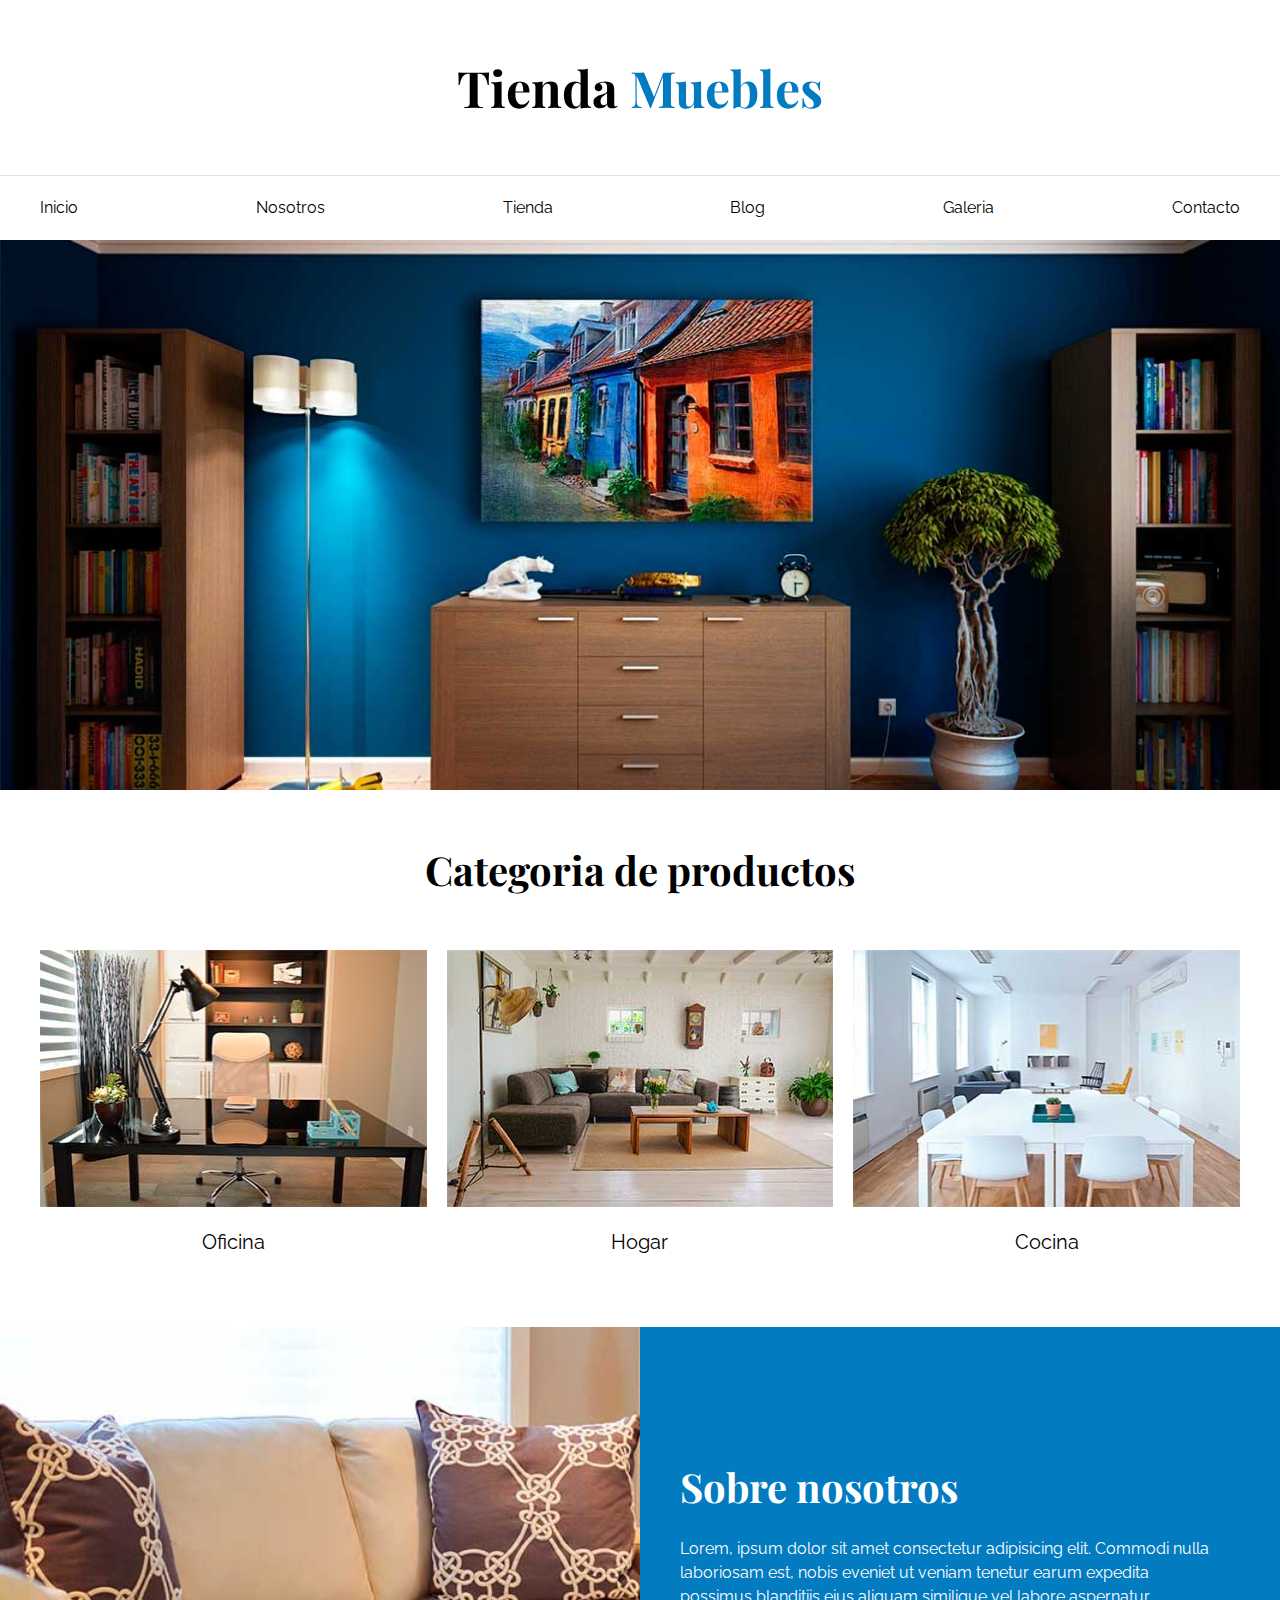
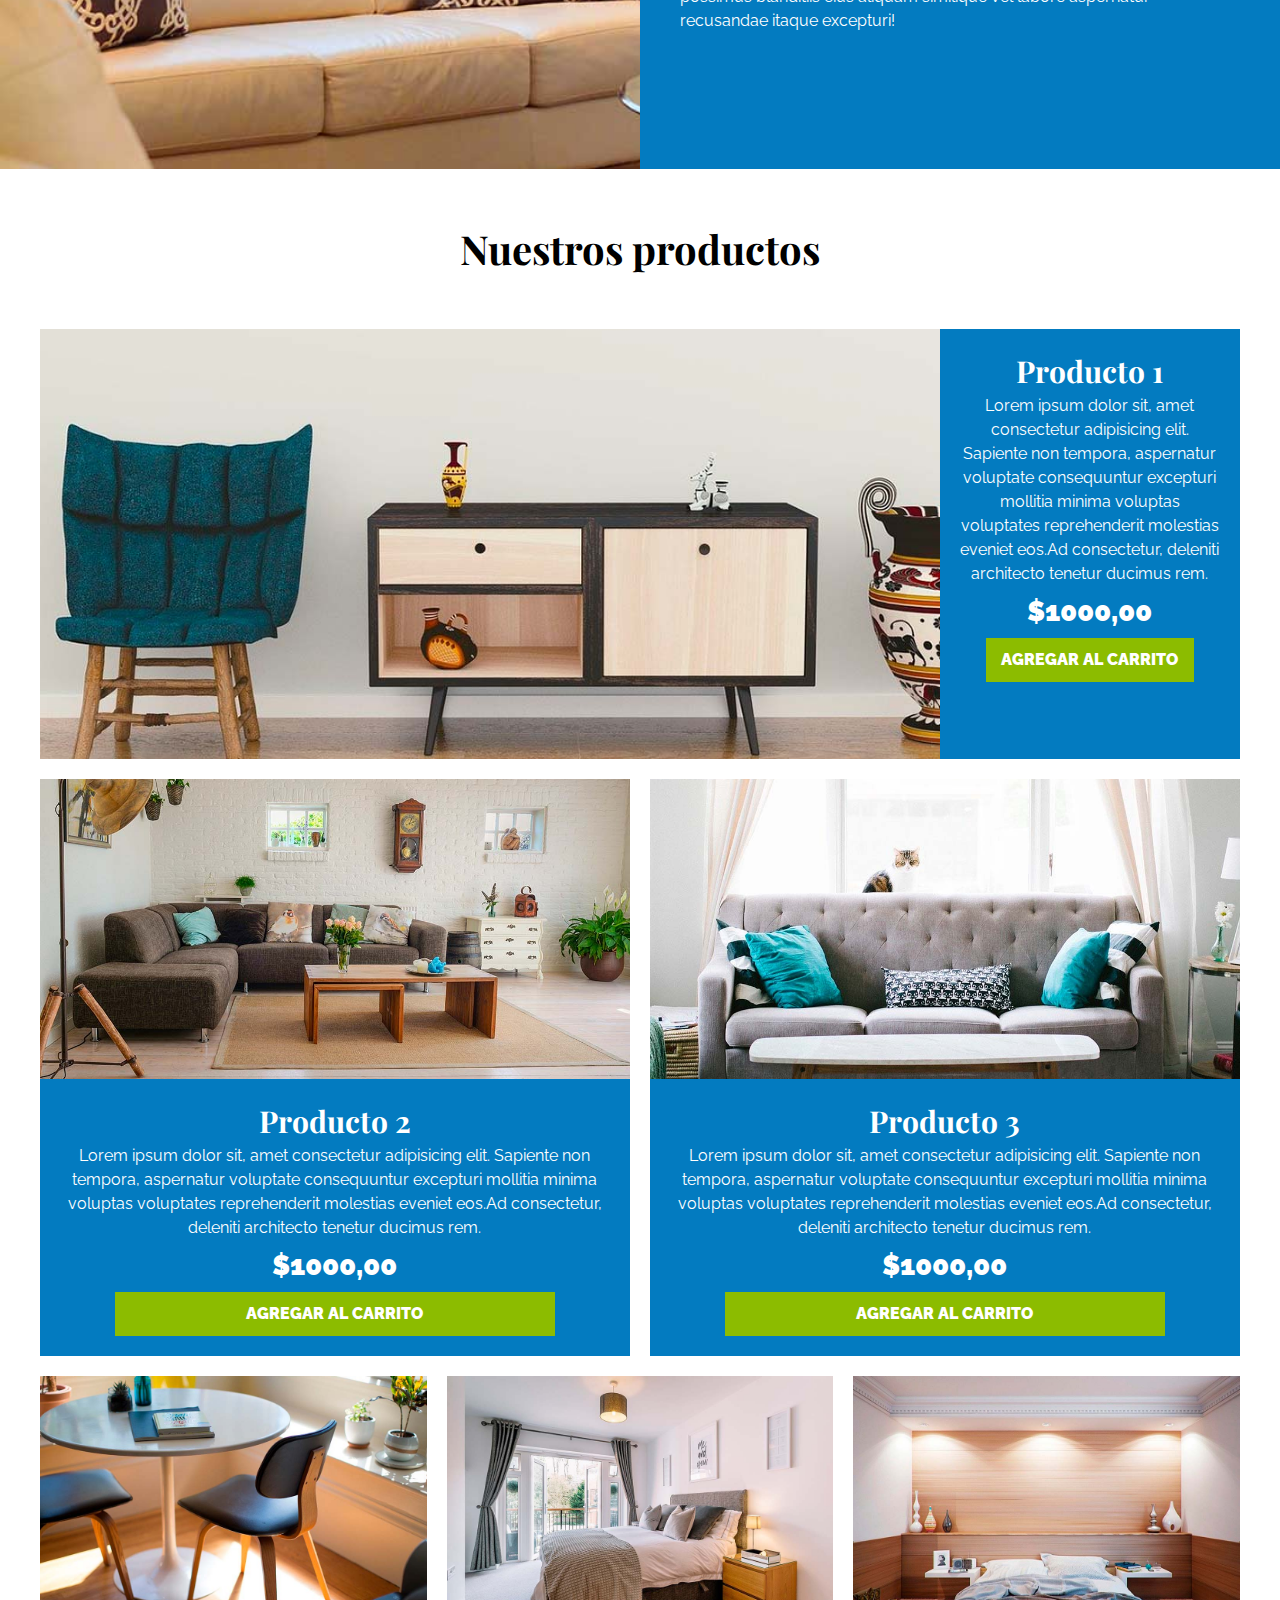
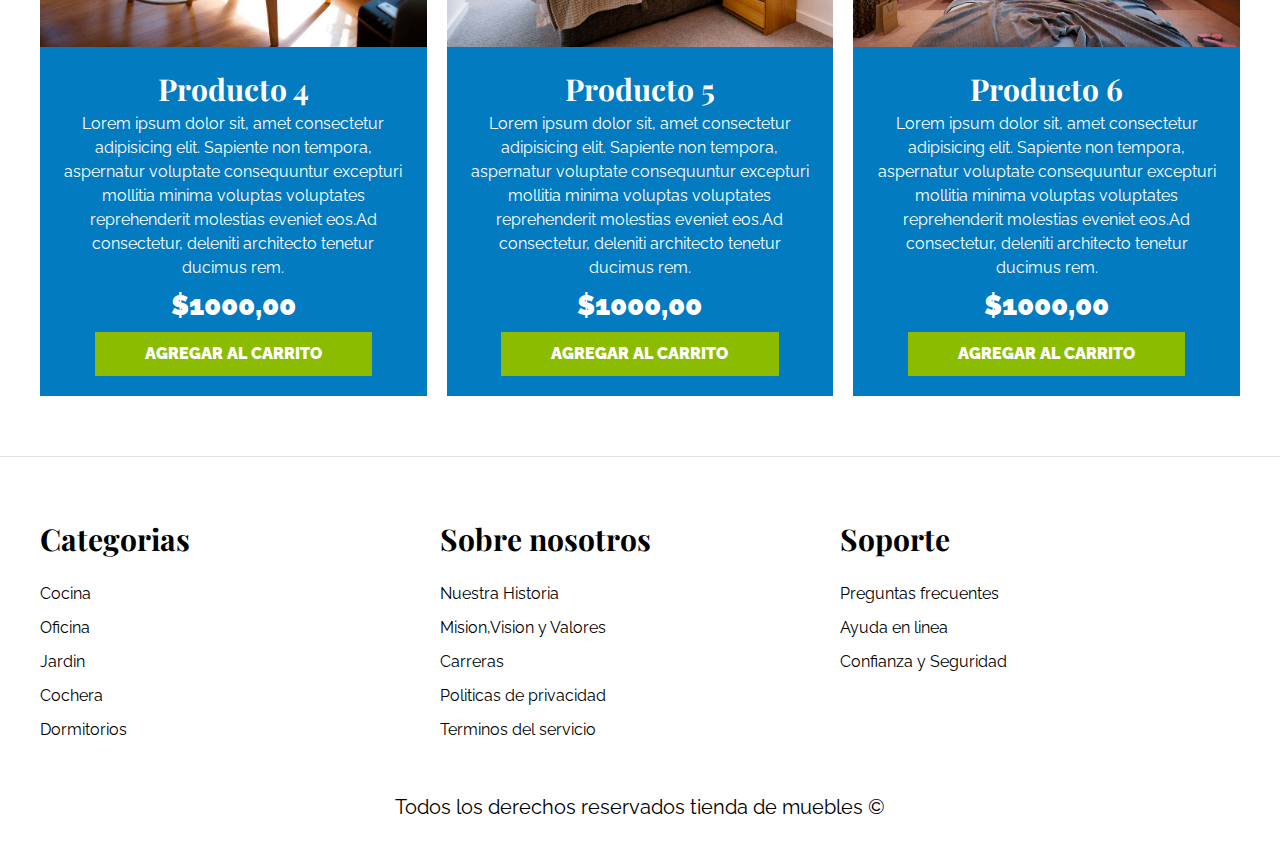
<file: index.html>
<!DOCTYPE html>
<html lang="en">

<head>
    <meta charset="UTF-8">
    <meta name="viewport" content="width=device-width, initial-scale=1.0">
    <title>Document</title>
    <link rel="stylesheet" href="./css/normalize.css">
    <link rel="preconnect" href="https://fonts.googleapis.com">
    <link rel="preconnect" href="https://fonts.gstatic.com" crossorigin>
    <link href="https://fonts.googleapis.com/css2?family=Raleway:ital,wght@0,100..900;1,100..900&family=Roboto:ital,wght@0,700;1,300;1,400;1,900&display=swap" rel="stylesheet">
    <link rel="preconnect" href="https://fonts.googleapis.com">
    <link rel="preconnect" href="https://fonts.gstatic.com" crossorigin>
    <link href="https://fonts.googleapis.com/css2?family=Playfair+Display:ital,wght@0,400..900;1,400..900&family=Raleway:ital,wght@0,100..900;1,100..900&family=Roboto&display=swap" rel="stylesheet">
    <link rel="stylesheet" href="./css/style.css">
</head>

<body>

    <header class="nombre-sitio">
        <h1>Tienda <span class="muebles">Muebles</span></h1>
    </header>

    <div class="contenedor-navegacion ">
        <nav class="nav-principal contenedor">
            <a href="index.html">Inicio</a>
            <a href="nosotros.html">Nosotros</a>
            <a href="tienda.html">Tienda</a>
            <a href="blog.html">Blog</a>
            <a href="galeria.html">Galeria</a>
            <a href="contacto.html">Contacto</a>
        </nav>
    </div>
   

    <div class="hero"></div>

    <section class="contenedor categorias">
        <h2>Categoria de productos</h2>

        <div class="listado-categorias">
            <div class="categoria">
                <img src="img/categoria1.jpg" alt="categoria1">
                <a href="#">Oficina</a>
            </div>
            <div class="categoria">
                <img src="img/categoria2.jpg" alt="categoria1">
                <a href="#">Hogar</a>
            </div>
            <div class="categoria">
                <img src="img/categoria3.jpg" alt="categoria1">
                <a href="#">Cocina</a>
            </div>
        </div>
    </section>

    <section class="sobre-nosotros">
        <div class="contenedor sobre-nosotros-grid">
          <div class="texto-nosotros">
              <h2>Sobre nosotros</h2>
              <p>Lorem, ipsum dolor sit amet consectetur adipisicing elit. Commodi nulla laboriosam est, nobis
                  eveniet ut veniam tenetur earum expedita possimus blanditiis eius aliquam similique
                  vel labore aspernatur recusandae itaque excepturi!
              </p>
          </div>
        </div>
    </section>

    <main class="contenido-principal contenedor">
        <h2 class="text-center">Nuestros productos</h2>
        <div class="listado-productos">
            <div class="producto">
                <img src="./img/producto1.jpg" alt="producto de imagen">

                <div class="texto-producto">
                    <h3>Producto 1</h3>
                    <p>Lorem ipsum dolor sit, amet consectetur adipisicing elit. Sapiente non tempora, aspernatur
                        voluptate consequuntur excepturi mollitia minima voluptas voluptates reprehenderit molestias
                        eveniet eos.Ad consectetur, deleniti architecto tenetur ducimus rem.
                    </p>
                    <p class="precio">$1000,00</p>
                    <a class="btn" href="#">Agregar al carrito</a>
                </div>
            </div>
            <div class="producto">
                <img src="./img/producto2.jpg" alt="producto de imagen">

                <div class="texto-producto">
                    <h3>Producto 2</h3>
                    <p>Lorem ipsum dolor sit, amet consectetur adipisicing elit. Sapiente non tempora, aspernatur
                        voluptate consequuntur excepturi mollitia minima voluptas voluptates reprehenderit molestias
                        eveniet eos.Ad consectetur, deleniti architecto tenetur ducimus rem.
                    </p>
                    <p class="precio">$1000,00</p>
                    <a class="btn" href="#">Agregar al carrito</a>
                </div>
            </div>
            <div class="producto">
                <img src="./img/producto3.jpg" alt="producto de imagen">

                <div class="texto-producto">
                    <h3>Producto 3</h3>
                    <p>Lorem ipsum dolor sit, amet consectetur adipisicing elit. Sapiente non tempora, aspernatur
                        voluptate consequuntur excepturi mollitia minima voluptas voluptates reprehenderit molestias
                        eveniet eos.Ad consectetur, deleniti architecto tenetur ducimus rem.
                    </p>
                    <p class="precio">$1000,00</p>
                    <a class="btn" href="#">Agregar al carrito</a>
                </div>
            </div>
            <div class="producto">
                <img src="./img/producto4.jpg" alt="producto de imagen">

                <div class="texto-producto">
                    <h3>Producto 4</h3>
                    <p>Lorem ipsum dolor sit, amet consectetur adipisicing elit. Sapiente non tempora, aspernatur
                        voluptate consequuntur excepturi mollitia minima voluptas voluptates reprehenderit molestias
                        eveniet eos.Ad consectetur, deleniti architecto tenetur ducimus rem.
                    </p>
                    <p class="precio">$1000,00</p>
                    <a class="btn" href="#">Agregar al carrito</a>
                </div>
            </div>
            <div class="producto">
                <img src="./img/producto5.jpg" alt="producto de imagen">

                <div class="texto-producto">
                    <h3 >Producto 5</h3>
                    <p>Lorem ipsum dolor sit, amet consectetur adipisicing elit. Sapiente non tempora, aspernatur
                        voluptate consequuntur excepturi mollitia minima voluptas voluptates reprehenderit molestias
                        eveniet eos.Ad consectetur, deleniti architecto tenetur ducimus rem.
                    </p>
                    <p class="precio">$1000,00</p>
                    <a class="btn" href="#">Agregar al carrito</a>
                </div>
            </div>
            <div class="producto">
                <img src="./img/producto6.jpg" alt="producto de imagen">

                <div class="texto-producto">
                    <h3>Producto 6</h3>
                    <p>Lorem ipsum dolor sit, amet consectetur adipisicing elit. Sapiente non tempora, aspernatur
                        voluptate consequuntur excepturi mollitia minima voluptas voluptates reprehenderit molestias
                        eveniet eos.Ad consectetur, deleniti architecto tenetur ducimus rem.
                    </p>
                    <p class="precio">$1000,00</p>
                    <a class="btn" href="#">Agregar al carrito</a>
                </div>
            </div>
        </div>
    </main>

    <footer class="footer">
        <div class="footer-grid contenedor">
            <div >
                <h3>Categorias</h3>
                <nav class="nav-footer">
                    <a href="#">Cocina</a>
                    <a href="#">Oficina</a>
                    <a href="#">Jardin</a>
                    <a href="#">Cochera</a>
                    <a href="#">Dormitorios</a>
                </nav>
            </div>
            <div>
                <h3>Sobre nosotros</h3>
                <nav class="nav-footer">
                    <a href="#">Nuestra Historia</a>
                    <a href="#">Mision,Vision y Valores</a>
                    <a href="#">Carreras</a>
                    <a href="#">Politicas de privacidad</a>
                    <a href="#">Terminos del servicio</a>
                </nav>
            </div>
            <div>
                <h3>Soporte</h3>
                <nav class="nav-footer">
                    <a href="#">Preguntas frecuentes</a>
                    <a href="#">Ayuda en linea</a>
                    <a href="#">Confianza y Seguridad</a>
                </nav>
            </div>
        </div>
        <p class="footer-p">Todos los derechos reservados tienda de muebles &copy;</p>
    </footer>
</body>

</html>
</file>
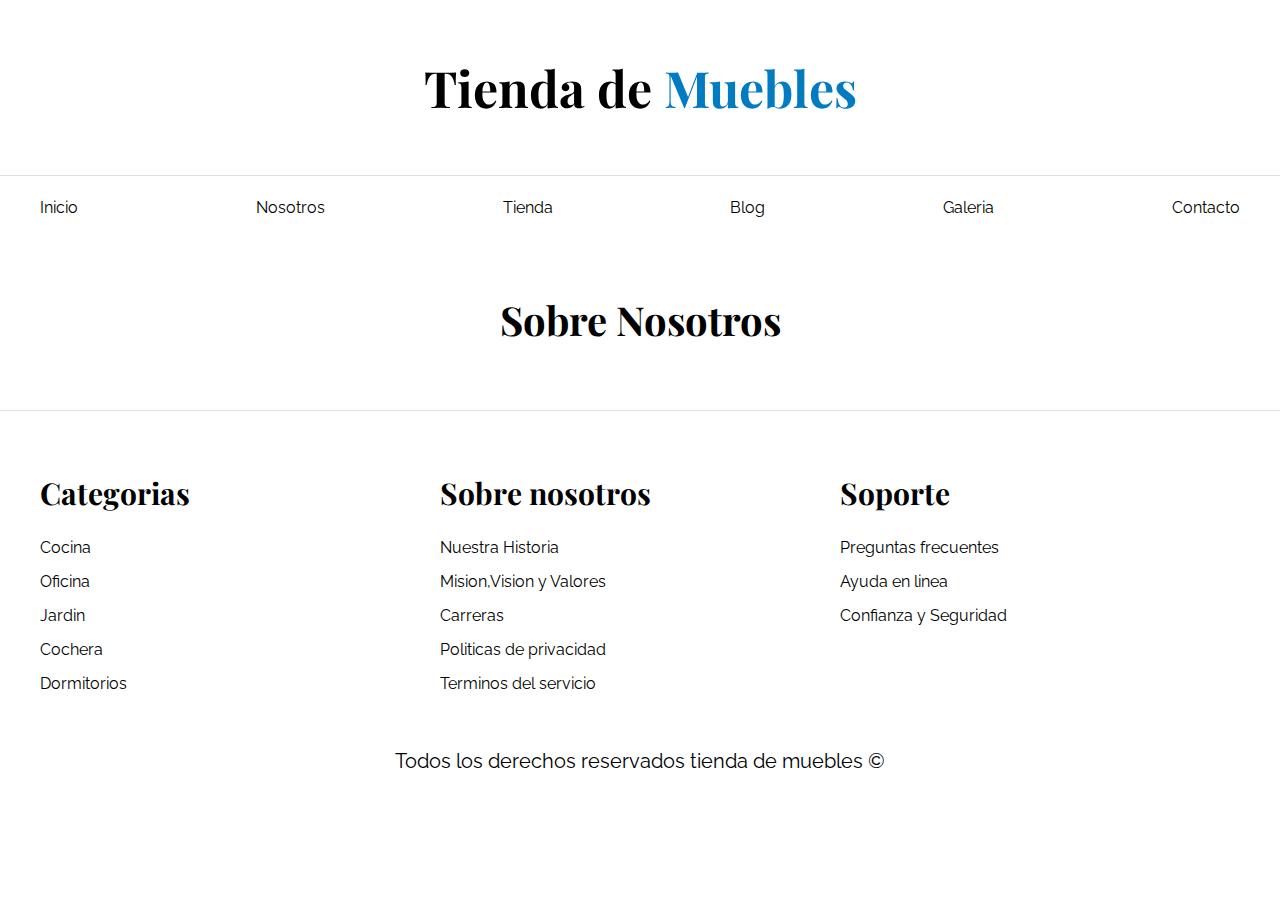
<file: base.html>
<!DOCTYPE html>
<html lang="en">

<head>
    <meta charset="UTF-8">
    <meta name="viewport" content="width=device-width, initial-scale=1.0">
    <title>Nosotros</title>
    <link rel="stylesheet" href="./css/normalize.css">
    <link rel="preconnect" href="https://fonts.googleapis.com">
    <link rel="preconnect" href="https://fonts.gstatic.com" crossorigin>
    <link href="https://fonts.googleapis.com/css2?family=Raleway:ital,wght@0,100..900;1,100..900&family=Roboto:ital,wght@0,700;1,300;1,400;1,900&display=swap" rel="stylesheet">
    <link rel="preconnect" href="https://fonts.googleapis.com">
    <link rel="preconnect" href="https://fonts.gstatic.com" crossorigin>
    <link href="https://fonts.googleapis.com/css2?family=Playfair+Display:ital,wght@0,400..900;1,400..900&family=Raleway:ital,wght@0,100..900;1,100..900&family=Roboto&display=swap" rel="stylesheet">
    <link rel="stylesheet" href="./css/style.css">
</head>

<body>

    <header class="nombre-sitio">
        <h1>Tienda de <span class="muebles">Muebles</span></h1>
    </header>

    <div class="contenedor-navegacion ">
        <nav class="nav-principal contenedor">
            <a href="index.html">Inicio</a>
            <a href="nosotros.html">Nosotros</a>
            <a href="tienda.html">Tienda</a>
            <a href="blog.html">Blog</a>
            <a href="galeria.html">Galeria</a>
            <a href="contacto.html">Contacto</a>
        </nav>
    </div>
   

    <main class="contenido-principal contenedor">
        <h2 class="text-center">Sobre Nosotros</h2>
       
    </main>

    <footer class="footer">
        <div class="footer-grid contenedor">
            <div >
                <h3>Categorias</h3>
                <nav class="nav-footer">
                    <a href="#">Cocina</a>
                    <a href="#">Oficina</a>
                    <a href="#">Jardin</a>
                    <a href="#">Cochera</a>
                    <a href="#">Dormitorios</a>
                </nav>
            </div>
            <div>
                <h3>Sobre nosotros</h3>
                <nav class="nav-footer">
                    <a href="#">Nuestra Historia</a>
                    <a href="#">Mision,Vision y Valores</a>
                    <a href="#">Carreras</a>
                    <a href="#">Politicas de privacidad</a>
                    <a href="#">Terminos del servicio</a>
                </nav>
            </div>
            <div>
                <h3>Soporte</h3>
                <nav class="nav-footer">
                    <a href="#">Preguntas frecuentes</a>
                    <a href="#">Ayuda en linea</a>
                    <a href="#">Confianza y Seguridad</a>
                </nav>
            </div>
        </div>
        <p class="footer-p">Todos los derechos reservados tienda de muebles &copy;</p>
    </footer>
</body>

</html>
</file>
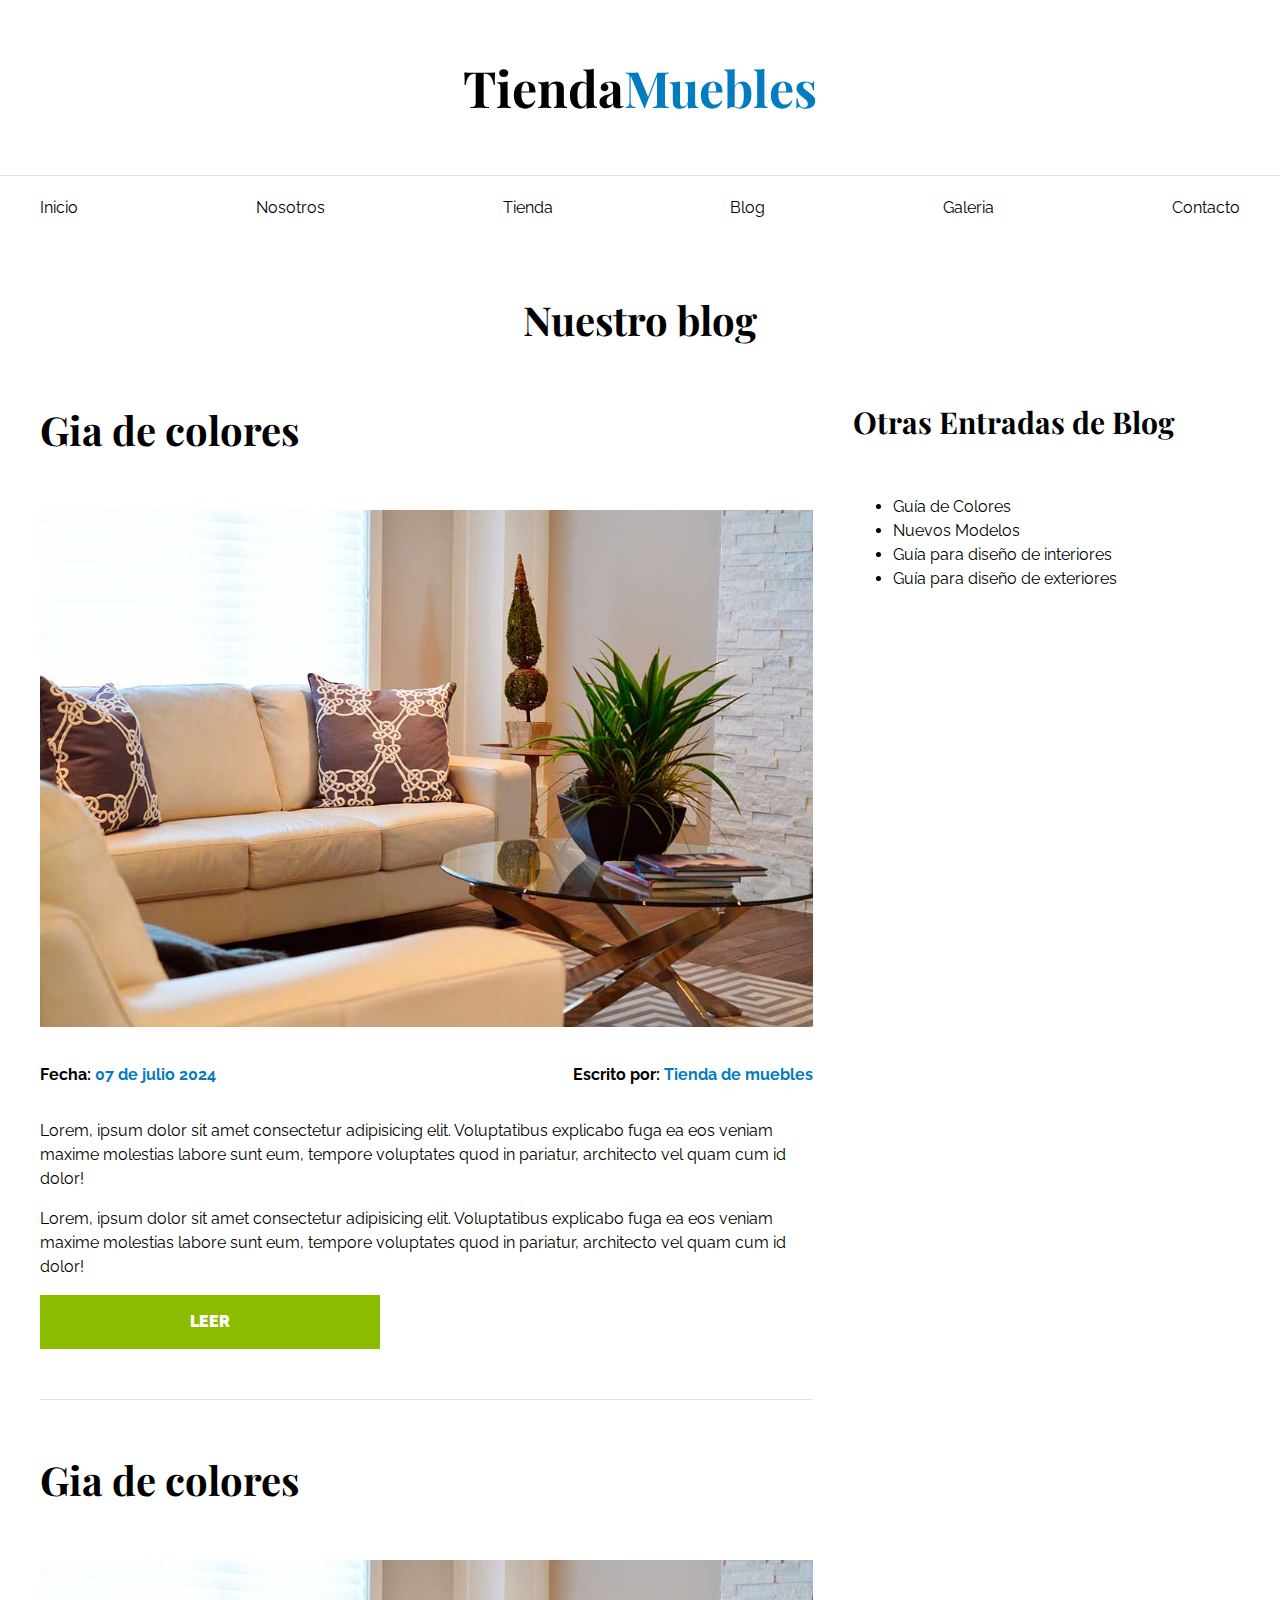
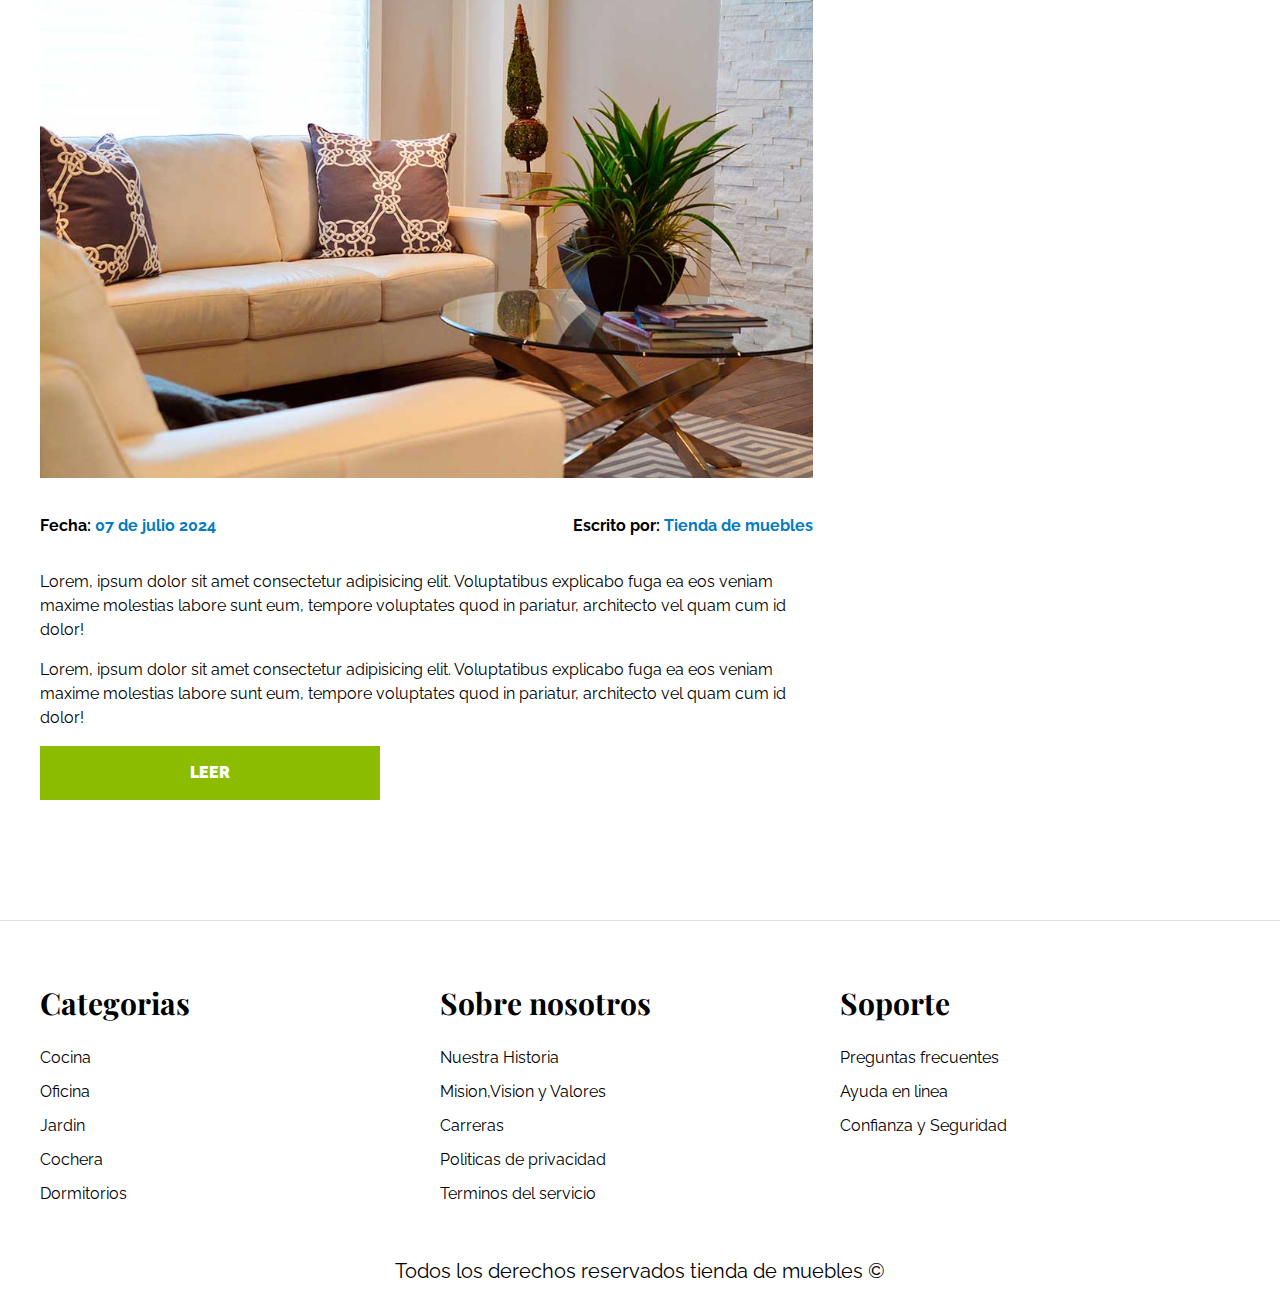
<file: blog.html>
<!DOCTYPE html>
<html lang="en">

<head>
    <meta charset="UTF-8">
    <meta name="viewport" content="width=device-width, initial-scale=1.0">
    <title>Nosotros</title>
    <link rel="stylesheet" href="./css/normalize.css">
    <link rel="preconnect" href="https://fonts.googleapis.com">
    <link rel="preconnect" href="https://fonts.gstatic.com" crossorigin>
    <link href="https://fonts.googleapis.com/css2?family=Raleway:ital,wght@0,100..900;1,100..900&family=Roboto:ital,wght@0,700;1,300;1,400;1,900&display=swap" rel="stylesheet">
    <link rel="preconnect" href="https://fonts.googleapis.com">
    <link rel="preconnect" href="https://fonts.gstatic.com" crossorigin>
    <link href="https://fonts.googleapis.com/css2?family=Playfair+Display:ital,wght@0,400..900;1,400..900&family=Raleway:ital,wght@0,100..900;1,100..900&family=Roboto&display=swap" rel="stylesheet">
    <link rel="stylesheet" href="./css/style.css">
</head>

<body>

    <header class="nombre-sitio">
        <h1>Tienda<span class="muebles">Muebles</span></h1>
    </header>

    <div class="contenedor-navegacion ">
        <nav class="nav-principal contenedor">
            <a href="index.html">Inicio</a>
            <a href="nosotros.html">Nosotros</a>
            <a href="tienda.html">Tienda</a>
            <a href="blog.html">Blog</a>
            <a href="galeria.html">Galeria</a>
            <a href="contacto.html">Contacto</a>
        </nav>
    </div>
   

    <main class="contenido-principal contenedor">
        <h2 class="text-center">Nuestro blog</h2>
     <div class="contenedor-blog">
        <div class="blog">
            <article class="article-blog">
                <h2>Gia de colores</h2>
                <div class="imagen">
                    <img src="img/nosotros.jpg" alt="imagenBlog">
                </div>
                <div class="contenido-entrada-blog">
                    <div class="entrada-meta">
                        <p><strong>Fecha:</strong><span> 07 de julio 2024</span></p>
                        <p><strong>Escrito por:</strong><span> Tienda de muebles</span></p>
                    </div>
                    <div class="entrada-blog">
                        <p>Lorem, ipsum dolor sit amet consectetur adipisicing elit. Voluptatibus explicabo fuga ea
                           eos veniam maxime molestias labore sunt eum, tempore voluptates quod in pariatur, architecto 
                           vel quam cum id dolor!
                        </p>
                        <p>Lorem, ipsum dolor sit amet consectetur adipisicing elit. Voluptatibus explicabo fuga ea
                            eos veniam maxime molestias labore sunt eum, tempore voluptates quod in pariatur, architecto 
                            vel quam cum id dolor!
                         </p>
    
                         <div>
                            <a class="btn-blog" href="entrada.html">Leer</a>
                         </div>
                    </div>
                </div>
            </article>
            <article class="article-blog">
                <h2>Gia de colores</h2>
                <div class="imagen">
                    <img src="img/nosotros.jpg" alt="imagenBlog">
                </div>
            <div class="contenido-entrada-blog">
                <div class="entrada-meta">
                    <p><strong>Fecha:</strong><span> 07 de julio 2024</span></p>
                    <p><strong>Escrito por:</strong><span> Tienda de muebles</span></p>
                </div>
                <div class="entrada-blog">
                    <p>Lorem, ipsum dolor sit amet consectetur adipisicing elit. Voluptatibus explicabo fuga ea
                       eos veniam maxime molestias labore sunt eum, tempore voluptates quod in pariatur, architecto 
                       vel quam cum id dolor!
                    </p>
                    <p>Lorem, ipsum dolor sit amet consectetur adipisicing elit. Voluptatibus explicabo fuga ea
                        eos veniam maxime molestias labore sunt eum, tempore voluptates quod in pariatur, architecto 
                        vel quam cum id dolor!
                     </p>
                     <div>
                        <a class="btn-blog" href="entrada.html">Leer</a>
                     </div>
                </div>
            </div>
            </article>
        </div>
        <aside>
            <h3>Otras Entradas de Blog</h3>
            <ul>
                <li><a href="entrada.html"> Guía de Colores</a></li>
                <li><a href="entrada.html">Nuevos Modelos</a></li>
                <li><a href="entrada.html">Guía para diseño de interiores</a></li>
                <li><a href="entrada.html">Guía para diseño de exteriores</a></li>
            </ul>
        </aside>
     </div>
    </main>

    <footer class="footer">
        <div class="footer-grid contenedor">
            <div >
                <h3>Categorias</h3>
                <nav class="nav-footer">
                    <a href="#">Cocina</a>
                    <a href="#">Oficina</a>
                    <a href="#">Jardin</a>
                    <a href="#">Cochera</a>
                    <a href="#">Dormitorios</a>
                </nav>
            </div>
            <div>
                <h3>Sobre nosotros</h3>
                <nav class="nav-footer">
                    <a href="#">Nuestra Historia</a>
                    <a href="#">Mision,Vision y Valores</a>
                    <a href="#">Carreras</a>
                    <a href="#">Politicas de privacidad</a>
                    <a href="#">Terminos del servicio</a>
                </nav>
            </div>
            <div>
                <h3>Soporte</h3>
                <nav class="nav-footer">
                    <a href="#">Preguntas frecuentes</a>
                    <a href="#">Ayuda en linea</a>
                    <a href="#">Confianza y Seguridad</a>
                </nav>
            </div>
        </div>
        <p class="footer-p">Todos los derechos reservados tienda de muebles &copy;</p>
    </footer>
</body>

</html>
</file>
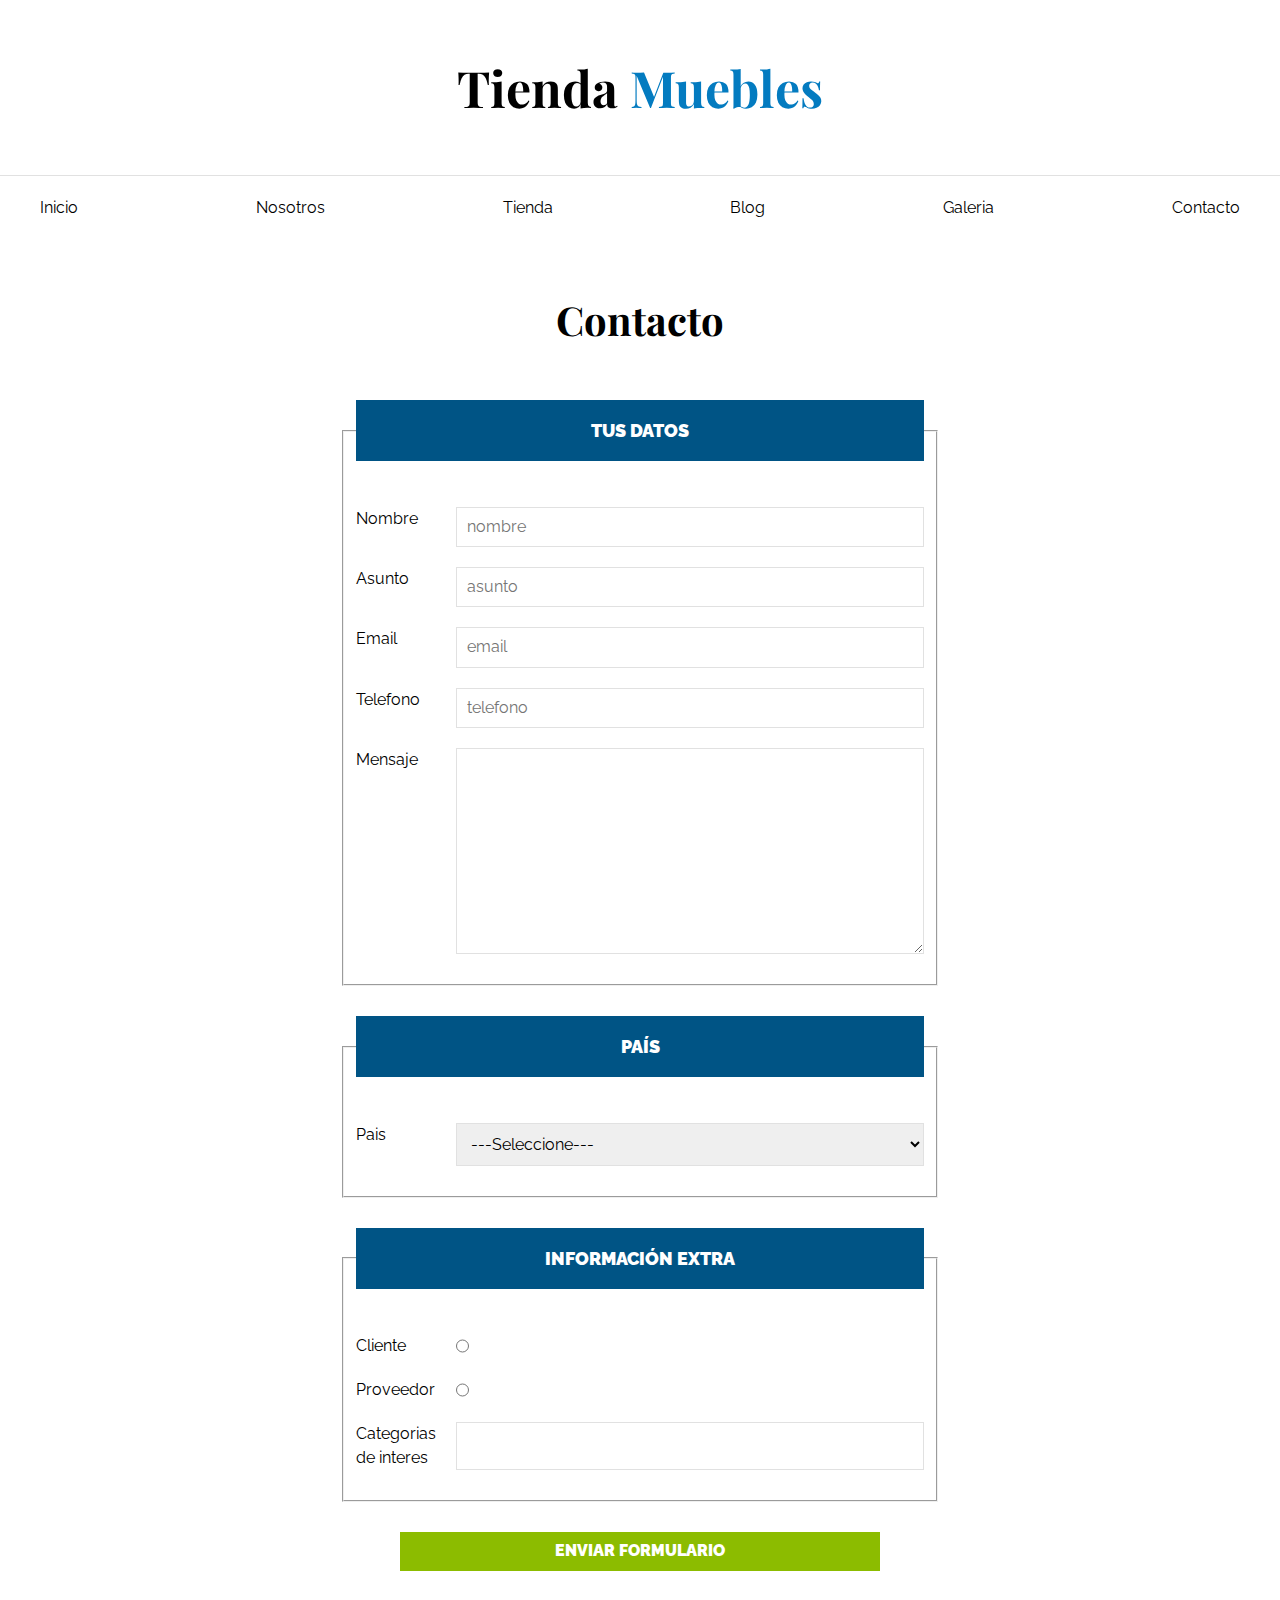
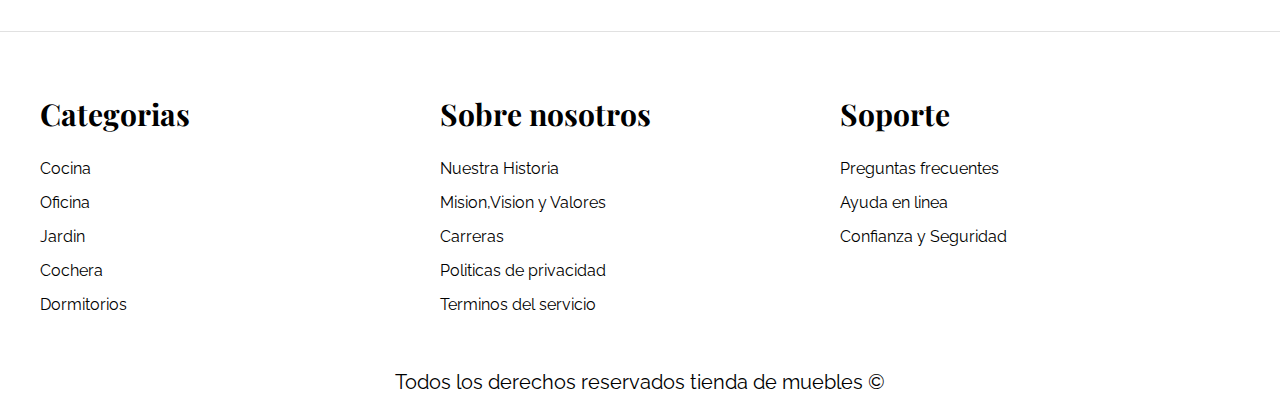
<file: contacto.html>
<!DOCTYPE html>
<html lang="en">

<head>
    <meta charset="UTF-8">
    <meta name="viewport" content="width=device-width, initial-scale=1.0">
    <title>Nosotros</title>
    <link rel="stylesheet" href="./css/normalize.css">
    <link rel="preconnect" href="https://fonts.googleapis.com">
    <link rel="preconnect" href="https://fonts.gstatic.com" crossorigin>
    <link href="https://fonts.googleapis.com/css2?family=Raleway:ital,wght@0,100..900;1,100..900&family=Roboto:ital,wght@0,700;1,300;1,400;1,900&display=swap" rel="stylesheet">
    <link rel="preconnect" href="https://fonts.googleapis.com">
    <link rel="preconnect" href="https://fonts.gstatic.com" crossorigin>
    <link href="https://fonts.googleapis.com/css2?family=Playfair+Display:ital,wght@0,400..900;1,400..900&family=Raleway:ital,wght@0,100..900;1,100..900&family=Roboto&display=swap" rel="stylesheet">
    <link rel="stylesheet" href="./css/style.css">
</head>

<body>

    <header class="nombre-sitio">
        <h1>Tienda <span class="muebles">Muebles</span></h1>
    </header>

    <div class="contenedor-navegacion ">
        <nav class="nav-principal contenedor">
            <a href="index.html">Inicio</a>
            <a href="nosotros.html">Nosotros</a>
            <a href="tienda.html">Tienda</a>
            <a href="blog.html">Blog</a>
            <a href="galeria.html">Galeria</a>
            <a href="contacto.html">Contacto</a>
        </nav>
    </div>
   

    <main class="contenido-principal contenedor">
        <h2 class="text-center">Contacto</h2>
       
        <form class="formulario">

            <fieldset>
                <legend>Tus datos</legend>
                <div class="campo">
                    <label for="nombre">Nombre</label>
                    <input type="text" placeholder="nombre" id="nombre" required>
                </div>
                <div class="campo">
                    <label for="asunto">Asunto</label>
                    <input type="text" placeholder="asunto" id="asunto" required>
                </div>
                <div class="campo">
                    <label for="email">Email</label>
                    <input type="email" placeholder="email" id="email" required>
                </div>
                <div class="campo">
                    <label for="telefono">Telefono</label>
                    <input type="tel" placeholder="telefono" id="telefono">
                </div>
                <div class="campo">
                    <label for="mesaje">Mensaje</label>
                    <textarea id="mensaje" rows="10" cols="20"></textarea>
                </div>
            </fieldset>

            <fieldset>
                <legend>País</legend>
                <div class="campo">
                    <label for="pais">Pais</label>
                    <select id="pais">
                        <option>---Seleccione---</option>
                        <option value="RD">Dominicana</option>
                        <option value="PR">Peru</option>
                        <option value="CH">Chile</option>
                        <option value="MX">Mexico</option>
                        <option value="CB">Cuba</option>
                        <option value="JM">Jamaica</option>
                    </select>
                </div>
            </fieldset>

            <fieldset>
                <legend>Información extra</legend>
                <div class="campo">
                    <label for="cliente">Cliente</label>
                    <input type="radio" id="cliente" name="tipo" value="cliente">
                </div>
                <div class="campo">
                    <label for="proveedor">Proveedor</label>
                    <input type="radio"  id="proveedor" name="tipo" value="proveedor">
                </div>
                <div class="campo">
                    <label for="categorias">Categorias de interes</label>
                    <input list="categorias" name="categorias">
                    <datalist id="categorias">
                        <option value="Cocina">
                        <option value="Sala">
                        <option value="Habitaciones">
                        <option value="Patios">
                    </datalist>
                </div>
            </fieldset>

            <input class="btn" type="submit" value="Enviar formulario">
        </form>
    </main>

    <footer class="footer">
        <div class="footer-grid contenedor">
            <div >
                <h3>Categorias</h3>
                <nav class="nav-footer">
                    <a href="#">Cocina</a>
                    <a href="#">Oficina</a>
                    <a href="#">Jardin</a>
                    <a href="#">Cochera</a>
                    <a href="#">Dormitorios</a>
                </nav>
            </div>
            <div>
                <h3>Sobre nosotros</h3>
                <nav class="nav-footer">
                    <a href="#">Nuestra Historia</a>
                    <a href="#">Mision,Vision y Valores</a>
                    <a href="#">Carreras</a>
                    <a href="#">Politicas de privacidad</a>
                    <a href="#">Terminos del servicio</a>
                </nav>
            </div>
            <div>
                <h3>Soporte</h3>
                <nav class="nav-footer">
                    <a href="#">Preguntas frecuentes</a>
                    <a href="#">Ayuda en linea</a>
                    <a href="#">Confianza y Seguridad</a>
                </nav>
            </div>
        </div>
        <p class="footer-p">Todos los derechos reservados tienda de muebles &copy;</p>
    </footer>
</body>

</html>
</file>
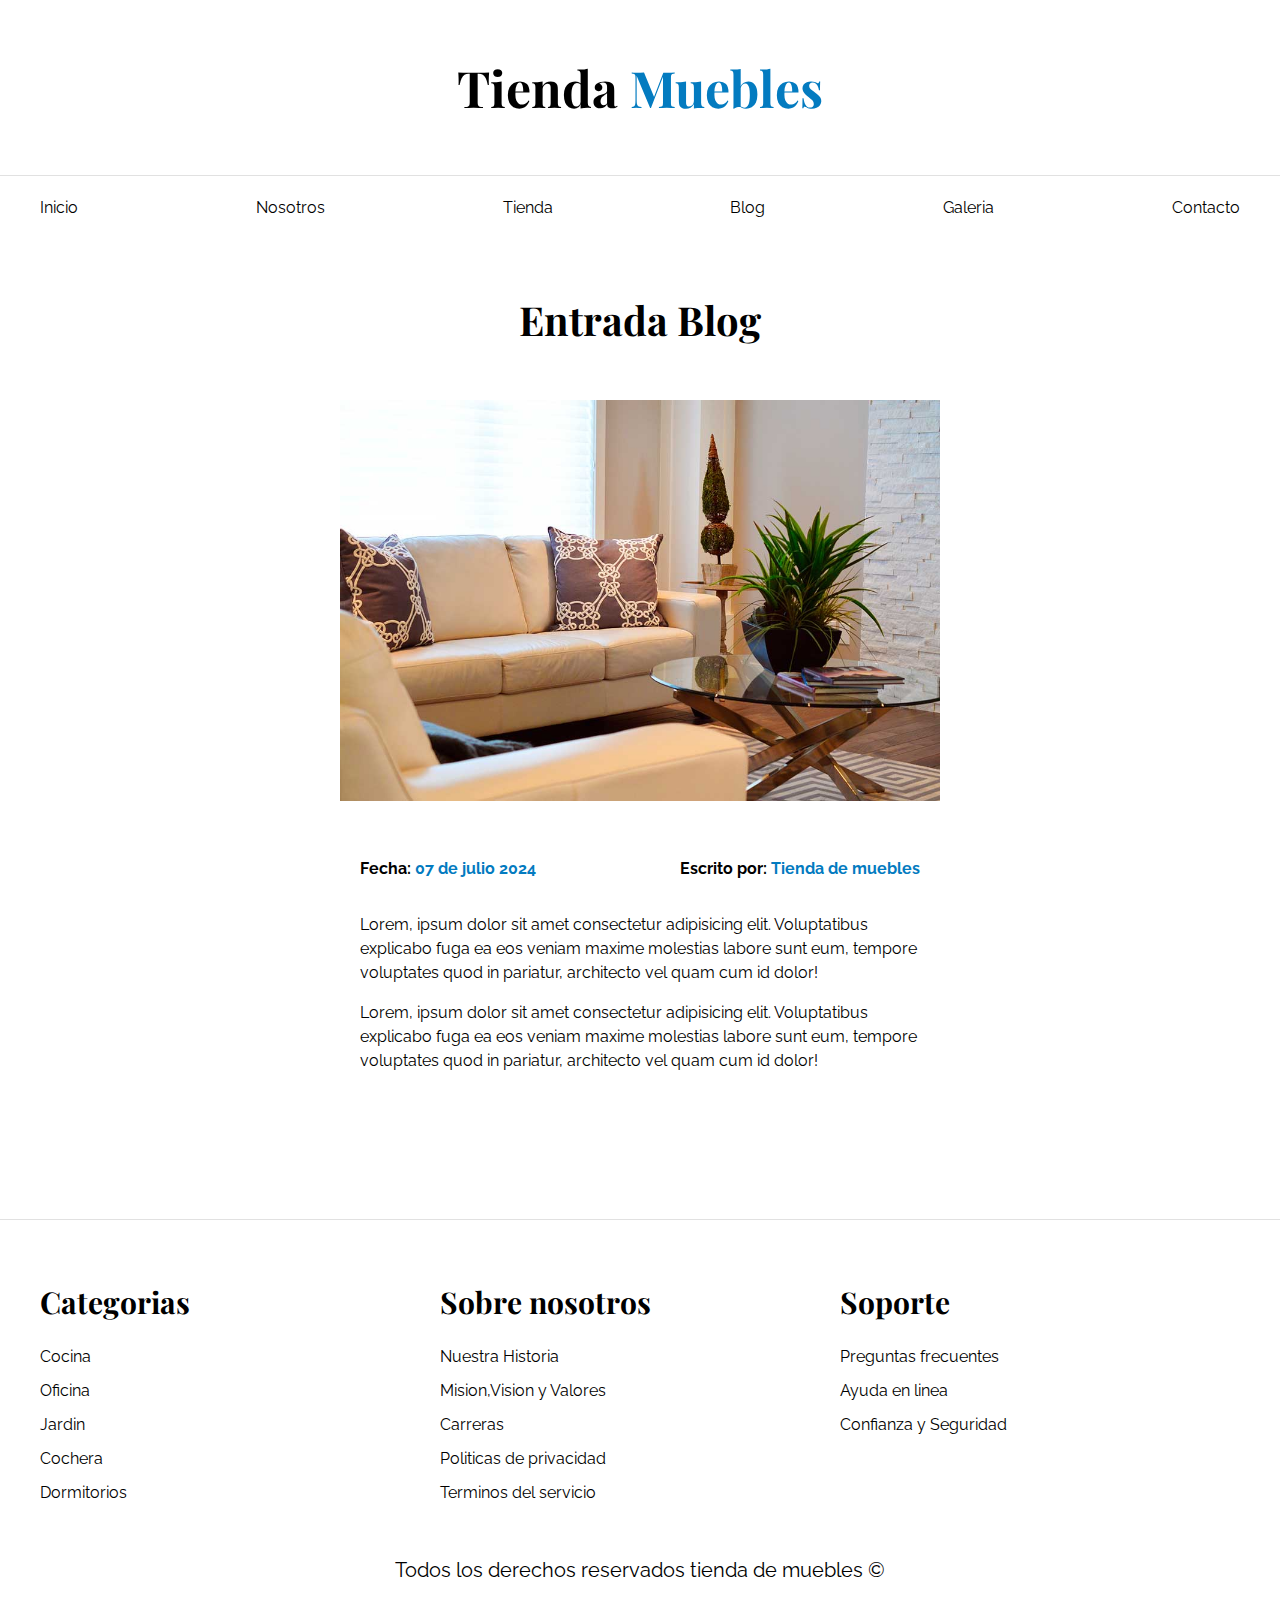
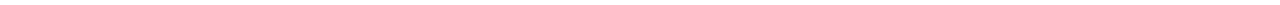
<file: entrada.html>
<!DOCTYPE html>
<html lang="en">

<head>
    <meta charset="UTF-8">
    <meta name="viewport" content="width=device-width, initial-scale=1.0">
    <title>Entrada</title>
    <link rel="stylesheet" href="./css/normalize.css">
    <link rel="preconnect" href="https://fonts.googleapis.com">
    <link rel="preconnect" href="https://fonts.gstatic.com" crossorigin>
    <link href="https://fonts.googleapis.com/css2?family=Raleway:ital,wght@0,100..900;1,100..900&family=Roboto:ital,wght@0,700;1,300;1,400;1,900&display=swap" rel="stylesheet">
    <link rel="preconnect" href="https://fonts.googleapis.com">
    <link rel="preconnect" href="https://fonts.gstatic.com" crossorigin>
    <link href="https://fonts.googleapis.com/css2?family=Playfair+Display:ital,wght@0,400..900;1,400..900&family=Raleway:ital,wght@0,100..900;1,100..900&family=Roboto&display=swap" rel="stylesheet">
    <link rel="stylesheet" href="./css/style.css">
</head>

<body>

    <header class="nombre-sitio">
        <h1>Tienda <span class="muebles">Muebles</span></h1>
    </header>

    <div class="contenedor-navegacion ">
        <nav class="nav-principal contenedor">
            <a href="index.html">Inicio</a>
            <a href="nosotros.html">Nosotros</a>
            <a href="tienda.html">Tienda</a>
            <a href="blog.html">Blog</a>
            <a href="galeria.html">Galeria</a>
            <a href="contacto.html">Contacto</a>
        </nav>
    </div>
   

    <main class="contenido-principal contenedor">
        <h2 class="text-center">Entrada Blog</h2>
        <article class="article-blog article-blog-entrada">
            <div class="imagen">
                <img src="img/nosotros.jpg" alt="imagenBlog">
            </div>
            <div class="contenido-entrada-blog-entrada">
                <div class="entrada-meta">
                    <p><strong>Fecha:</strong><span> 07 de julio 2024</span></p>
                    <p><strong>Escrito por:</strong><span> Tienda de muebles</span></p>
                </div>
                <div class="entrada-blog">
                    <p>Lorem, ipsum dolor sit amet consectetur adipisicing elit. Voluptatibus explicabo fuga ea
                       eos veniam maxime molestias labore sunt eum, tempore voluptates quod in pariatur, architecto 
                       vel quam cum id dolor!
                    </p>
                    <p>Lorem, ipsum dolor sit amet consectetur adipisicing elit. Voluptatibus explicabo fuga ea
                        eos veniam maxime molestias labore sunt eum, tempore voluptates quod in pariatur, architecto 
                        vel quam cum id dolor!
                     </p>
                </div>
            </div>
        </article>
    </main>

    <footer class="footer">
        <div class="footer-grid contenedor">
            <div >
                <h3>Categorias</h3>
                <nav class="nav-footer">
                    <a href="#">Cocina</a>
                    <a href="#">Oficina</a>
                    <a href="#">Jardin</a>
                    <a href="#">Cochera</a>
                    <a href="#">Dormitorios</a>
                </nav>
            </div>
            <div>
                <h3>Sobre nosotros</h3>
                <nav class="nav-footer">
                    <a href="#">Nuestra Historia</a>
                    <a href="#">Mision,Vision y Valores</a>
                    <a href="#">Carreras</a>
                    <a href="#">Politicas de privacidad</a>
                    <a href="#">Terminos del servicio</a>
                </nav>
            </div>
            <div>
                <h3>Soporte</h3>
                <nav class="nav-footer">
                    <a href="#">Preguntas frecuentes</a>
                    <a href="#">Ayuda en linea</a>
                    <a href="#">Confianza y Seguridad</a>
                </nav>
            </div>
        </div>
        <p class="footer-p">Todos los derechos reservados tienda de muebles &copy;</p>
    </footer>
</body>

</html>
</file>
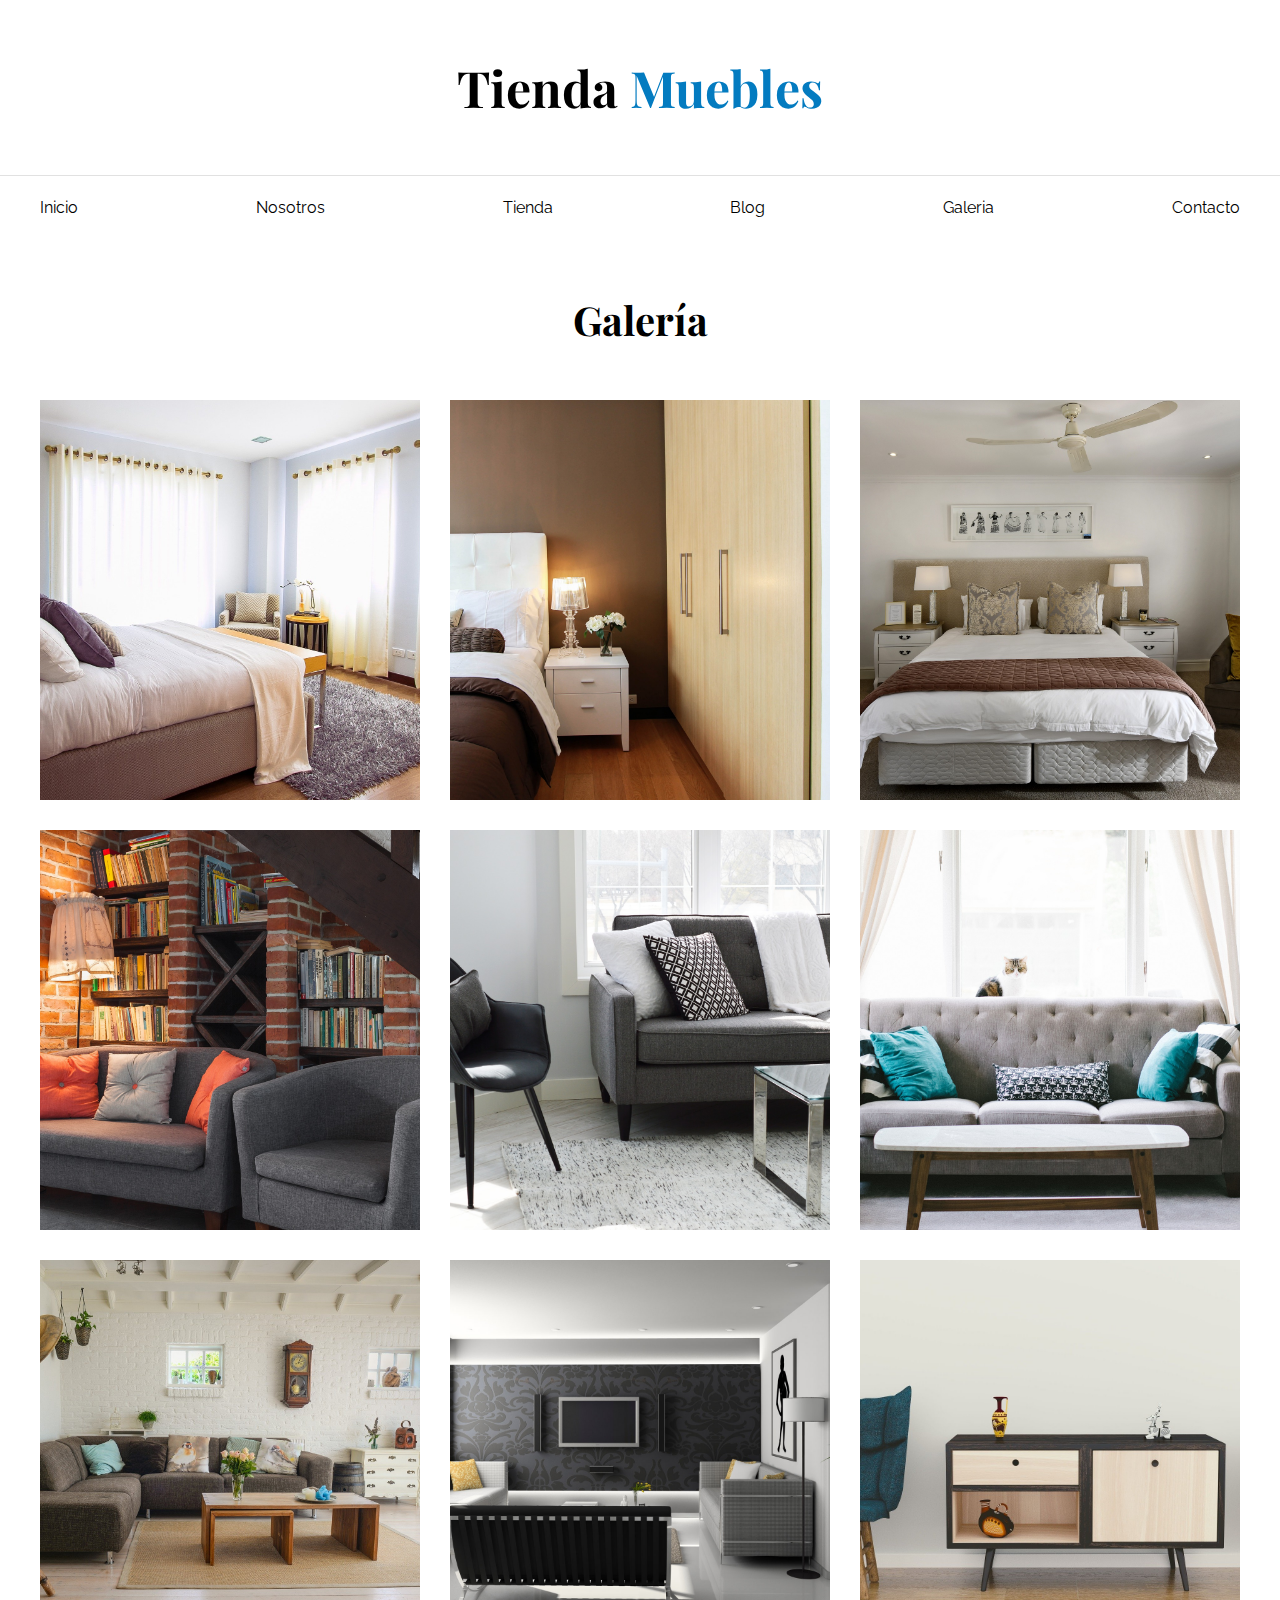
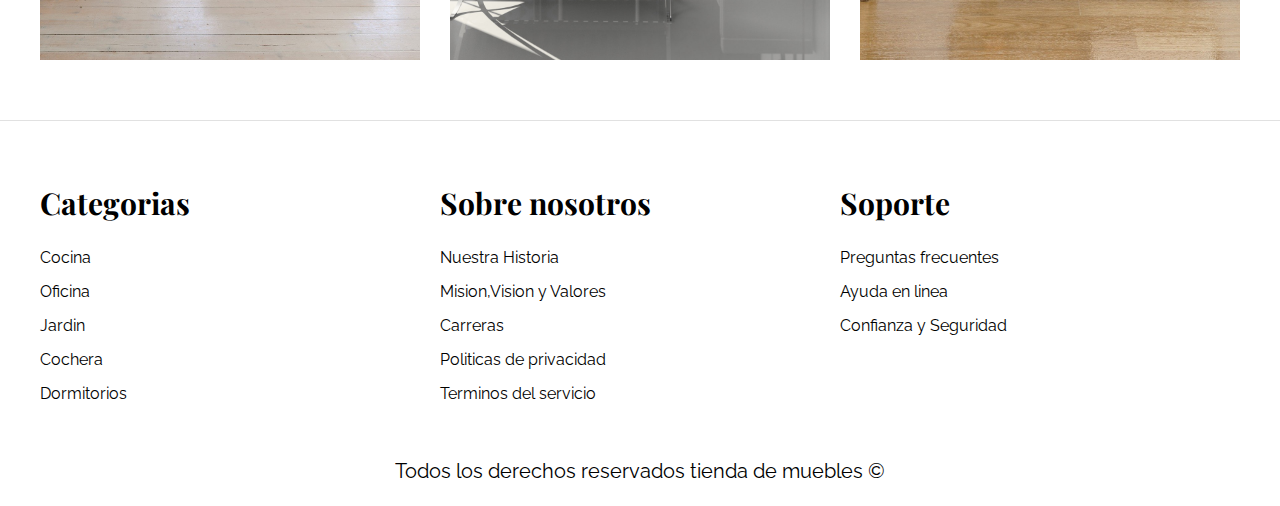
<file: galeria.html>
<!DOCTYPE html>
<html lang="en">

<head>
    <meta charset="UTF-8">
    <meta name="viewport" content="width=device-width, initial-scale=1.0">
    <title>Galeria</title>
    <link rel="stylesheet" href="./css/normalize.css">
    <link rel="preconnect" href="https://fonts.googleapis.com">
    <link rel="preconnect" href="https://fonts.gstatic.com" crossorigin>
    <link href="https://fonts.googleapis.com/css2?family=Raleway:ital,wght@0,100..900;1,100..900&family=Roboto:ital,wght@0,700;1,300;1,400;1,900&display=swap" rel="stylesheet">
    <link rel="preconnect" href="https://fonts.googleapis.com">
    <link rel="preconnect" href="https://fonts.gstatic.com" crossorigin>
    <link href="https://fonts.googleapis.com/css2?family=Playfair+Display:ital,wght@0,400..900;1,400..900&family=Raleway:ital,wght@0,100..900;1,100..900&family=Roboto&display=swap" rel="stylesheet">
    <link rel="stylesheet" href="./css/style.css">
</head>

<body>

    <header class="nombre-sitio">
        <h1>Tienda <span class="muebles">Muebles</span></h1>
    </header>

    <div class="contenedor-navegacion ">
        <nav class="nav-principal contenedor">
            <a href="index.html">Inicio</a>
            <a href="nosotros.html">Nosotros</a>
            <a href="tienda.html">Tienda</a>
            <a href="blog.html">Blog</a>
            <a href="galeria.html">Galeria</a>
            <a href="contacto.html">Contacto</a>
        </nav>
    </div>
   

    <main class="contenido-principal contenedor">
        <h2 class="text-center">Galería</h2>

        <ul class="galeria">
            <li>
                <a href="img/galeria_01.jpg">
                    <img src="img/galeria_01.jpg" alt="imagen-galeria">
                </a>
            </li>
            <li>
                <a href="img/galeria_02.jpg">
                    <img src="img/galeria_02.jpg" alt="imagen-galeria">
                </a>
            </li>
            <li>
                <a href="img/galeria_03.jpg">
                    <img src="img/galeria_03.jpg" alt="imagen-galeria">
                </a>
            </li>
            <li>
                <a href="img/galeria_04.jpg">
                    <img src="img/galeria_04.jpg" alt="imagen-galeria">
                </a>
            </li>
            <li>
                <a href="img/galeria_05.jpg">
                    <img src="img/galeria_05.jpg" alt="imagen-galeria">
                </a>
            </li>
            <li>
                <a href="img/galeria_06.jpg">
                    <img src="img/galeria_06.jpg" alt="imagen-galeria">
                </a>
            </li>
            <li>
                <a href="img/galeria_07.jpg">
                    <img src="img/galeria_07.jpg" alt="imagen-galeria">
                </a>
            </li>
            <li>
                <a href="img/galeria_08.jpg">
                    <img src="img/galeria_08.jpg" alt="imagen-galeria">
                </a>
            </li>
            <li>
                <a href="img/galeria_09.jpg">
                    <img src="img/galeria_09.jpg" alt="imagen-galeria">
                </a>
            </li>
        </ul>
       
    </main>

    <footer class="footer">
        <div class="footer-grid contenedor">
            <div >
                <h3>Categorias</h3>
                <nav class="nav-footer">
                    <a href="#">Cocina</a>
                    <a href="#">Oficina</a>
                    <a href="#">Jardin</a>
                    <a href="#">Cochera</a>
                    <a href="#">Dormitorios</a>
                </nav>
            </div>
            <div>
                <h3>Sobre nosotros</h3>
                <nav class="nav-footer">
                    <a href="#">Nuestra Historia</a>
                    <a href="#">Mision,Vision y Valores</a>
                    <a href="#">Carreras</a>
                    <a href="#">Politicas de privacidad</a>
                    <a href="#">Terminos del servicio</a>
                </nav>
            </div>
            <div>
                <h3>Soporte</h3>
                <nav class="nav-footer">
                    <a href="#">Preguntas frecuentes</a>
                    <a href="#">Ayuda en linea</a>
                    <a href="#">Confianza y Seguridad</a>
                </nav>
            </div>
        </div>
        <p class="footer-p">Todos los derechos reservados tienda de muebles &copy;</p>
    </footer>
</body>

</html>
</file>
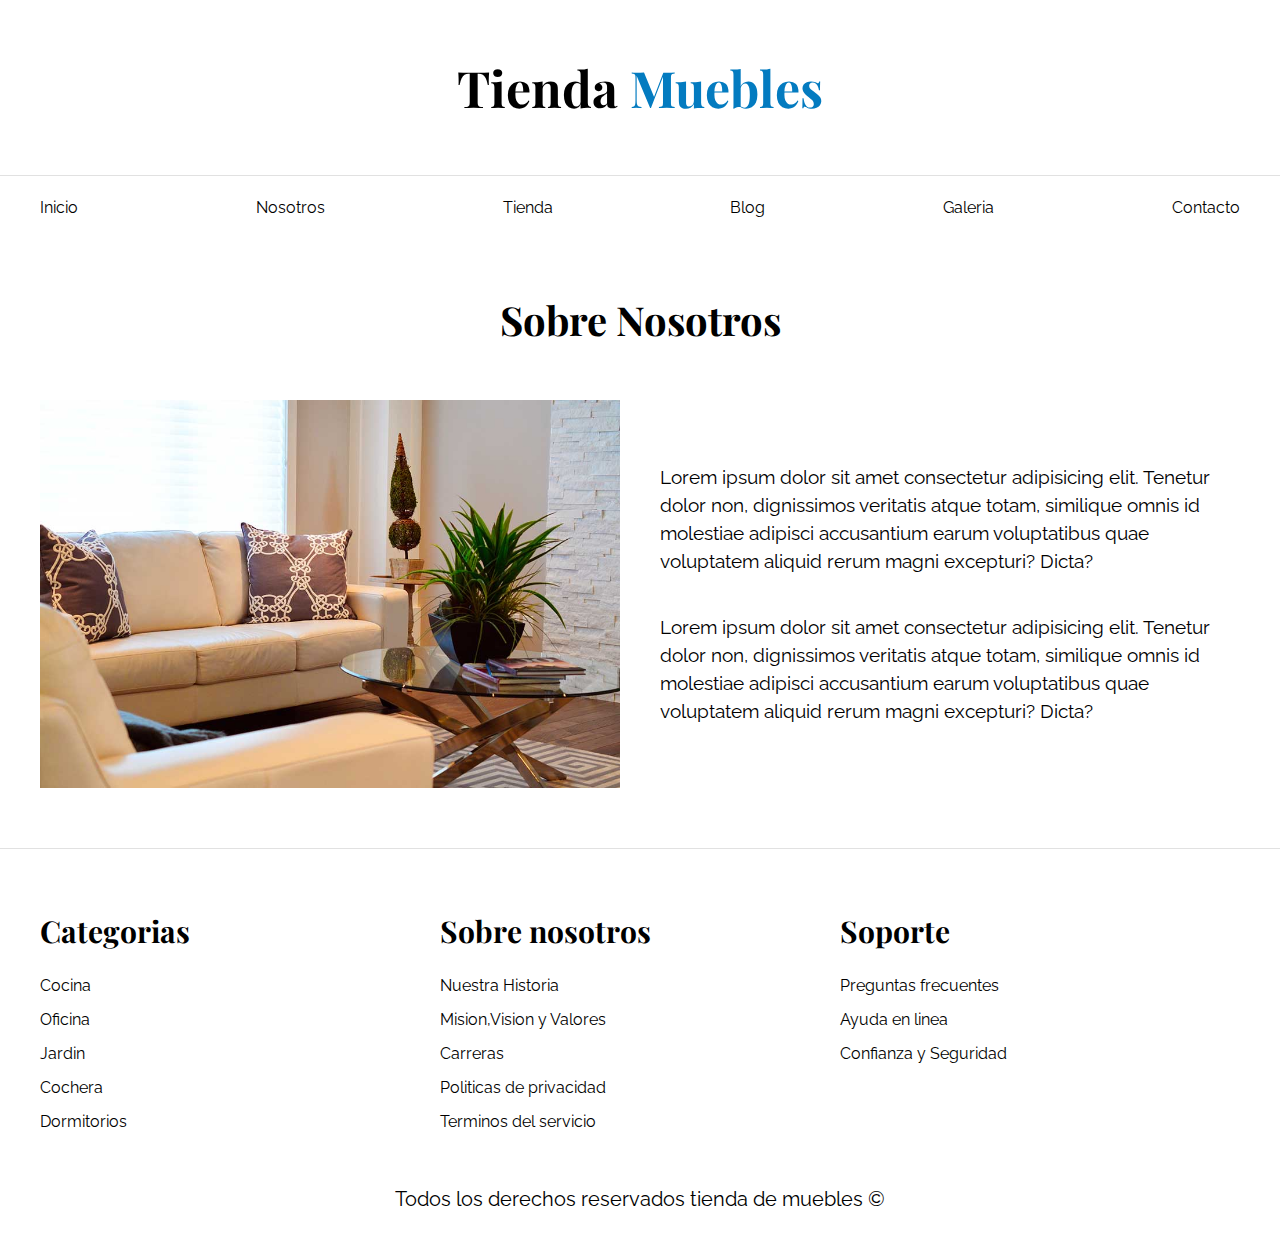
<file: nosotros.html>
<!DOCTYPE html>
<html lang="en">

<head>
    <meta charset="UTF-8">
    <meta name="viewport" content="width=device-width, initial-scale=1.0">
    <title>Nosotros</title>
    <link rel="stylesheet" href="./css/normalize.css">
    <link rel="preconnect" href="https://fonts.googleapis.com">
    <link rel="preconnect" href="https://fonts.gstatic.com" crossorigin>
    <link href="https://fonts.googleapis.com/css2?family=Raleway:ital,wght@0,100..900;1,100..900&family=Roboto:ital,wght@0,700;1,300;1,400;1,900&display=swap" rel="stylesheet">
    <link rel="preconnect" href="https://fonts.googleapis.com">
    <link rel="preconnect" href="https://fonts.gstatic.com" crossorigin>
    <link href="https://fonts.googleapis.com/css2?family=Playfair+Display:ital,wght@0,400..900;1,400..900&family=Raleway:ital,wght@0,100..900;1,100..900&family=Roboto&display=swap" rel="stylesheet">
    <link rel="stylesheet" href="./css/style.css">
</head>

<body>

    <header class="nombre-sitio">
        <h1>Tienda <span class="muebles">Muebles</span></h1>
    </header>

    <div class="contenedor-navegacion ">
        <nav class="nav-principal contenedor">
            <a href="index.html">Inicio</a>
            <a href="nosotros.html">Nosotros</a>
            <a href="tienda.html">Tienda</a>
            <a href="blog.html">Blog</a>
            <a href="galeria.html">Galeria</a>
            <a href="contacto.html">Contacto</a>
        </nav>
    </div>
   

    <main class="contenido-principal contenedor">
        <h2 class="text-center">Sobre Nosotros</h2>
        <div class="contenido-nosotros">
            <div class="imagen">
                <img src="img/nosotros.jpg" alt="nossotros">
            </div>
            <div class="informacion-nosotros">
                <p>Lorem ipsum dolor sit amet consectetur adipisicing elit. Tenetur dolor non, dignissimos veritatis 
                    atque totam, similique omnis id molestiae adipisci accusantium earum voluptatibus quae voluptatem 
                    aliquid rerum magni excepturi? Dicta?
                </p>
                <p>Lorem ipsum dolor sit amet consectetur adipisicing elit. Tenetur dolor non, dignissimos veritatis 
                    atque totam, similique omnis id molestiae adipisci accusantium earum voluptatibus quae voluptatem 
                    aliquid rerum magni excepturi? Dicta?
                </p>
            </div>
        </div>
    </main>

    <footer class="footer">
        <div class="footer-grid contenedor">
            <div >
                <h3>Categorias</h3>
                <nav class="nav-footer">
                    <a href="#">Cocina</a>
                    <a href="#">Oficina</a>
                    <a href="#">Jardin</a>
                    <a href="#">Cochera</a>
                    <a href="#">Dormitorios</a>
                </nav>
            </div>
            <div>
                <h3>Sobre nosotros</h3>
                <nav class="nav-footer">
                    <a href="#">Nuestra Historia</a>
                    <a href="#">Mision,Vision y Valores</a>
                    <a href="#">Carreras</a>
                    <a href="#">Politicas de privacidad</a>
                    <a href="#">Terminos del servicio</a>
                </nav>
            </div>
            <div>
                <h3>Soporte</h3>
                <nav class="nav-footer">
                    <a href="#">Preguntas frecuentes</a>
                    <a href="#">Ayuda en linea</a>
                    <a href="#">Confianza y Seguridad</a>
                </nav>
            </div>
        </div>
        <p class="footer-p">Todos los derechos reservados tienda de muebles &copy;</p>
    </footer>
</body>

</html>
</file>
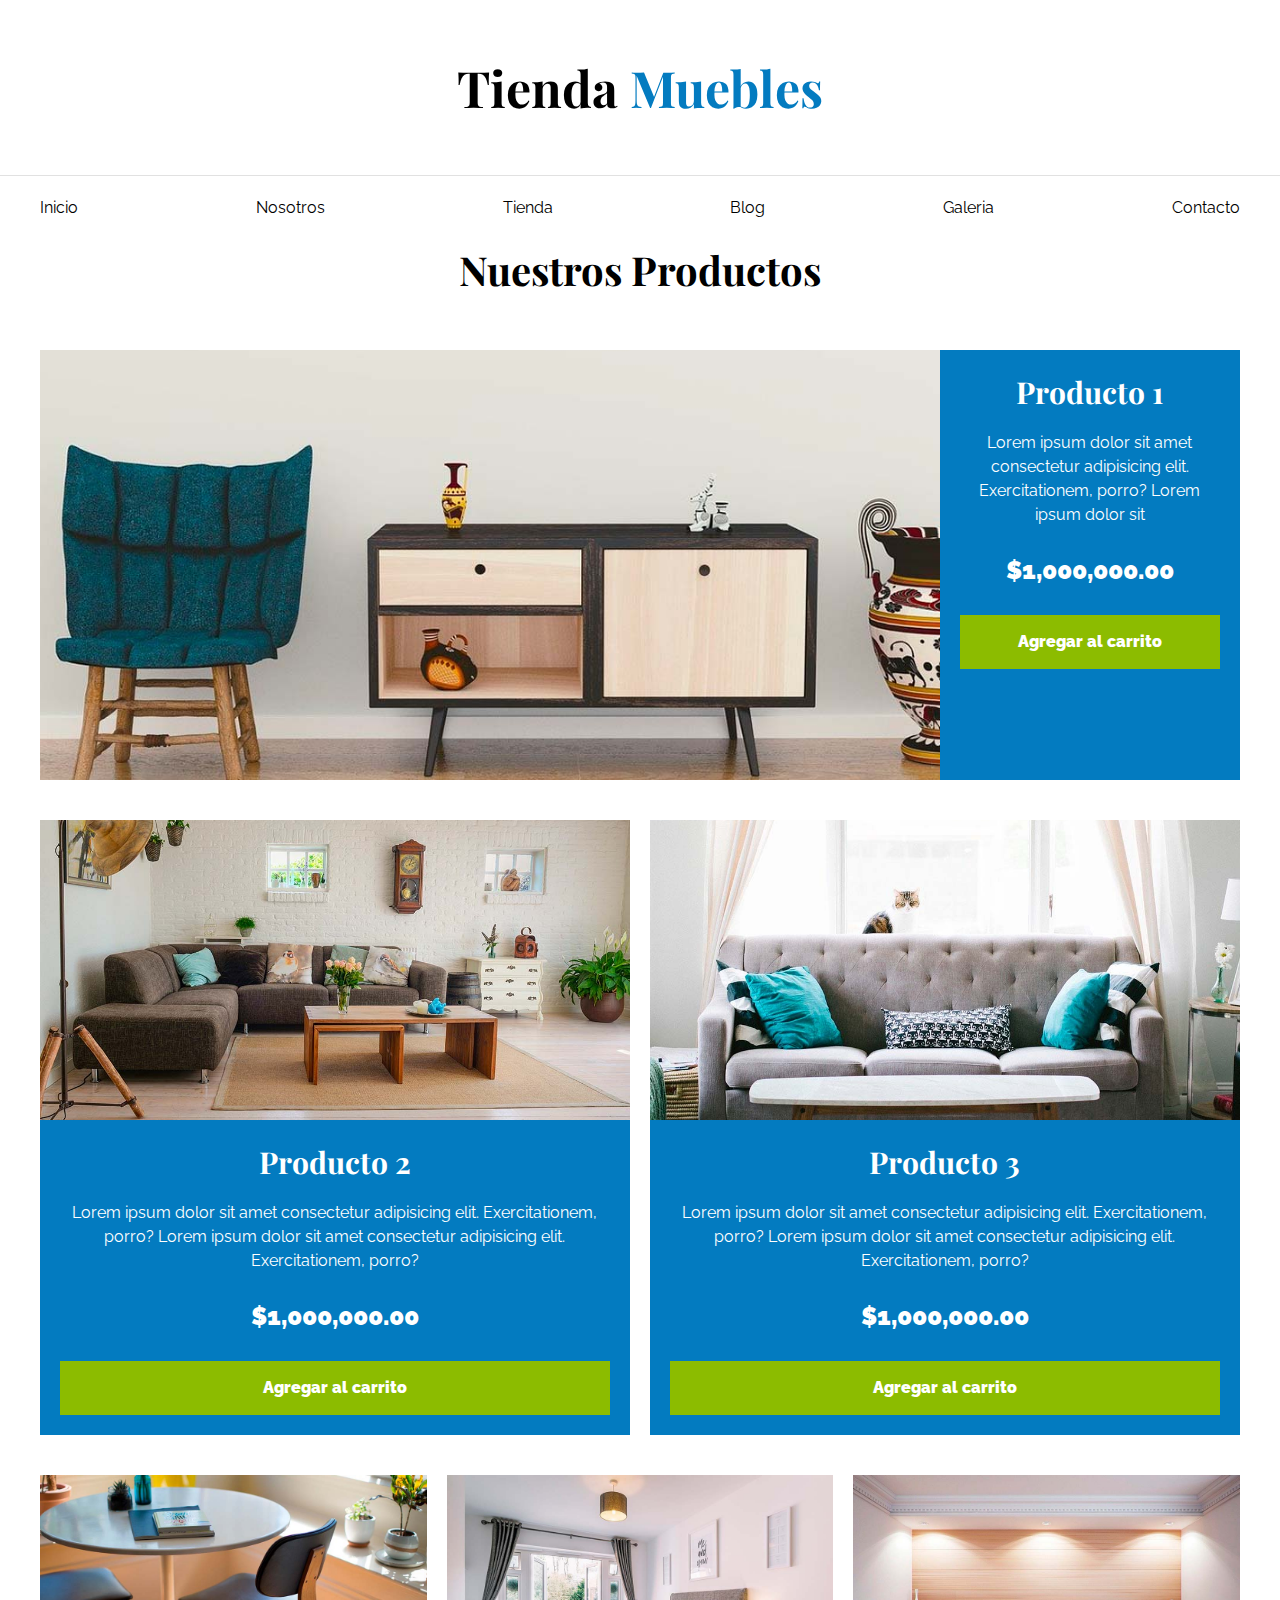
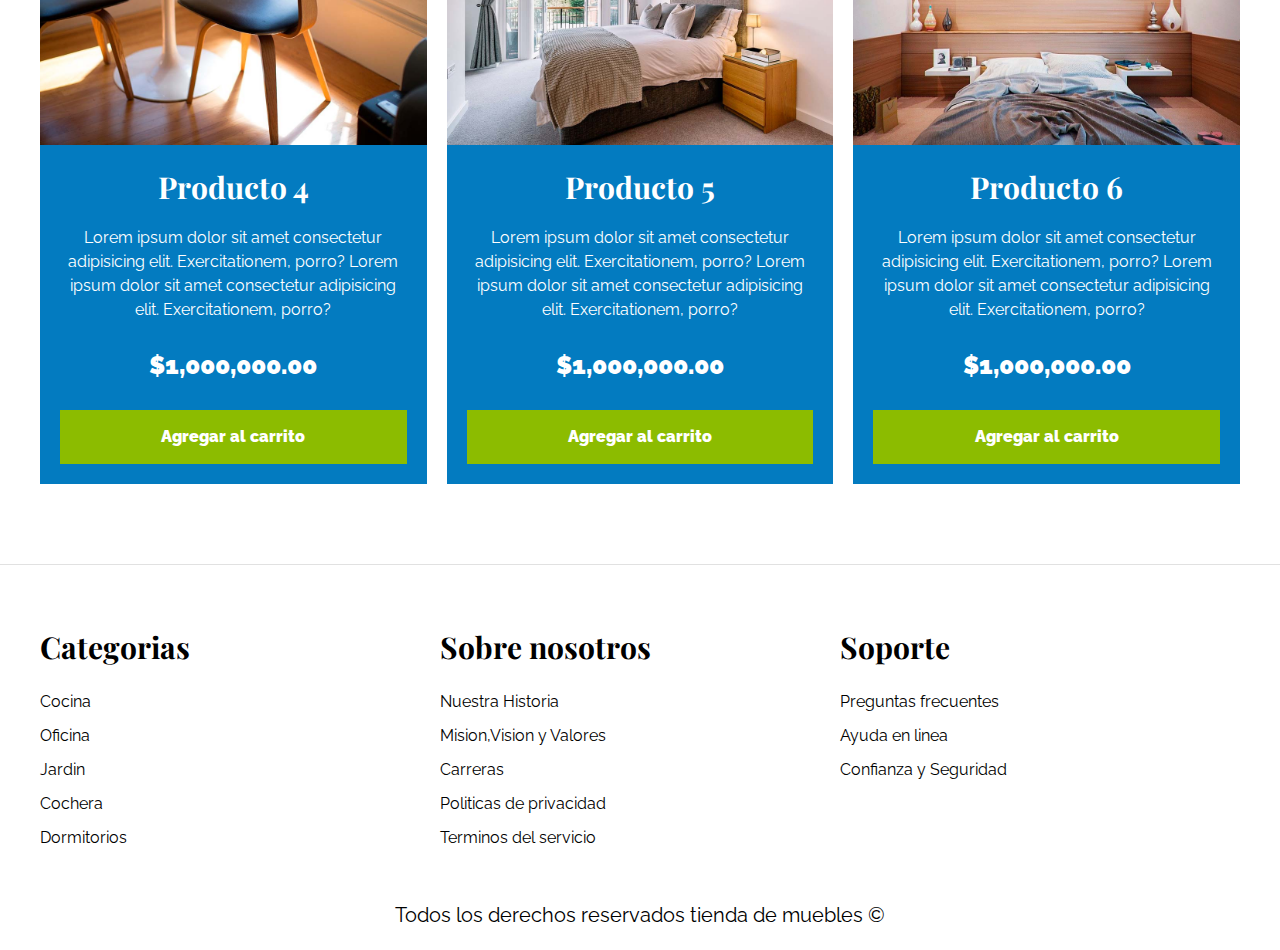
<file: tienda.html>
<!DOCTYPE html>
<html lang="en">

<head>
    <meta charset="UTF-8">
    <meta name="viewport" content="width=device-width, initial-scale=1.0">
    <title>Nosotros</title>
    <link rel="stylesheet" href="./css/normalize.css">
    <link rel="preconnect" href="https://fonts.googleapis.com">
    <link rel="preconnect" href="https://fonts.gstatic.com" crossorigin>
    <link href="https://fonts.googleapis.com/css2?family=Raleway:ital,wght@0,100..900;1,100..900&family=Roboto:ital,wght@0,700;1,300;1,400;1,900&display=swap" rel="stylesheet">
    <link rel="preconnect" href="https://fonts.googleapis.com">
    <link rel="preconnect" href="https://fonts.gstatic.com" crossorigin>
    <link href="https://fonts.googleapis.com/css2?family=Playfair+Display:ital,wght@0,400..900;1,400..900&family=Raleway:ital,wght@0,100..900;1,100..900&family=Roboto&display=swap" rel="stylesheet">
    <link rel="stylesheet" href="./css/style.css">
</head>

<body>

    <header class="nombre-sitio">
        <h1>Tienda <span class="muebles">Muebles</span></h1>
    </header>

    <div class="contenedor-navegacion ">
        <nav class="nav-principal contenedor">
            <a href="index.html">Inicio</a>
            <a href="nosotros.html">Nosotros</a>
            <a href="tienda.html">Tienda</a>
            <a href="blog.html">Blog</a>
            <a href="galeria.html">Galeria</a>
            <a href="contacto.html">Contacto</a>
        </nav>
    </div>
   

    <main class="contenido-principal-tienda contenedor">
        <h2 class="text-center">Nuestros Productos</h2>
        <div class="productos-contenedor">
            <div class="productotienda">
                <img src="/img/producto1.jpg" alt="producto1">
                <div class="producto-texto-tienda">
                    <h3>Producto 1</h3>
                    <p>Lorem ipsum dolor sit amet consectetur adipisicing elit. Exercitationem, porro?
                       Lorem ipsum dolor sit 
                    </p>
                    <p class="precio-tienda">$1,000,000.00</p>
                    <a href="#">Agregar al carrito</a>
                </div>
            </div>
            <div class="productotienda">
                <img src="/img/producto2.jpg" alt="producto1">
                <div class="producto-texto-tienda">
                    <h3>Producto 2</h3>
                    <p>Lorem ipsum dolor sit amet consectetur adipisicing elit. Exercitationem, porro?
                       Lorem ipsum dolor sit amet consectetur adipisicing elit. Exercitationem, porro?
                    </p>
                    <p class="precio-tienda">$1,000,000.00</p>
                    <a href="#">Agregar al carrito</a>
                </div>
            </div>
            <div class="productotienda">
                <img src="/img/producto3.jpg" alt="producto1">
                <div class="producto-texto-tienda">
                    <h3>Producto 3</h3>
                    <p>Lorem ipsum dolor sit amet consectetur adipisicing elit. Exercitationem, porro?
                       Lorem ipsum dolor sit amet consectetur adipisicing elit. Exercitationem, porro?
                    </p>
                    <p class="precio-tienda">$1,000,000.00</p>
                    <a href="#">Agregar al carrito</a>
                </div>
            </div>
            <div class="productotienda">
                <img src="/img/producto4.jpg" alt="producto1">
                <div class="producto-texto-tienda">
                    <h3>Producto 4</h3>
                    <p>Lorem ipsum dolor sit amet consectetur adipisicing elit. Exercitationem, porro?
                       Lorem ipsum dolor sit amet consectetur adipisicing elit. Exercitationem, porro?
                    </p>
                    <p class="precio-tienda">$1,000,000.00</p>
                    <a href="#">Agregar al carrito</a>
                </div>
            </div>
            <div class="productotienda">
                <img src="/img/producto5.jpg" alt="producto1">
                <div class="producto-texto-tienda">
                    <h3>Producto 5</h3>
                    <p>Lorem ipsum dolor sit amet consectetur adipisicing elit. Exercitationem, porro?
                       Lorem ipsum dolor sit amet consectetur adipisicing elit. Exercitationem, porro?
                    </p>
                    <p class="precio-tienda">$1,000,000.00</p>
                    <a href="#">Agregar al carrito</a>
                </div>
            </div>
            <div class="productotienda">
                <img src="/img/producto6.jpg" alt="producto1">
                <div class="producto-texto-tienda">
                    <h3>Producto 6</h3>
                    <p>Lorem ipsum dolor sit amet consectetur adipisicing elit. Exercitationem, porro?
                       Lorem ipsum dolor sit amet consectetur adipisicing elit. Exercitationem, porro?
                    </p>
                    <p class="precio-tienda">$1,000,000.00</p>
                    <a href="#">Agregar al carrito</a>
                </div>
            </div>
        </div>
    </main>

    <footer class="footer">
        <div class="footer-grid contenedor">
            <div >
                <h3>Categorias</h3>
                <nav class="nav-footer">
                    <a href="#">Cocina</a>
                    <a href="#">Oficina</a>
                    <a href="#">Jardin</a>
                    <a href="#">Cochera</a>
                    <a href="#">Dormitorios</a>
                </nav>
            </div>
            <div>
                <h3>Sobre nosotros</h3>
                <nav class="nav-footer">
                    <a href="#">Nuestra Historia</a>
                    <a href="#">Mision,Vision y Valores</a>
                    <a href="#">Carreras</a>
                    <a href="#">Politicas de privacidad</a>
                    <a href="#">Terminos del servicio</a>
                </nav>
            </div>
            <div>
                <h3>Soporte</h3>
                <nav class="nav-footer">
                    <a href="#">Preguntas frecuentes</a>
                    <a href="#">Ayuda en linea</a>
                    <a href="#">Confianza y Seguridad</a>
                </nav>
            </div>
        </div>
        <p class="footer-p">Todos los derechos reservados tienda de muebles &copy;</p>
    </footer>
</body>

</html>
</file>
<file: css/style.css>
html {
    box-sizing: border-box;
    font-size: 62.5%; /*1REM = 10PX*/
  }
  *, *:before, *:after {
    box-sizing: inherit;
  }

  body{
    font-family: "Raleway", sans-serif;
    font-size: 1.6rem;
    line-height: 1.5;
  }

  /*Globales */
h1,h2,h3{
  font-family: "Playfair Display", serif;
  margin: 0 0 5rem 0;
   
}
h1{
 font-size: 4rem;
}

@media(min-width:768px) {
  h1{
    font-size: 5rem;
   }
}

h2{
  font-size: 2rem;
}

@media(min-width:768px) {
  h2{
    font-size: 4rem;
  }
}

h3{
  font-size: 2.2rem;
}

@media(min-width:768px) {
  h3{
    font-size: 3rem;
  }
}

a{
  text-decoration: none;
  color: #000;
}

.contenedor {
  max-width: 120rem;
  margin: 0 auto;
}

img{
  max-width: 100%;
  display: block;
}

/*Utilidades*/
.text-center{
  text-align: center;
}

.btn{
  background-color: #8cbc00;
  color:#fff;
  display: block;
  padding: 1rem;
  font-weight: 900;
  text-transform: uppercase;
  transition:  background-color .3s ease-in-out;
  border:none;
  width: 80%;
  margin: 0 auto;
}
.btn:hover{
  background-color: #769c02;
  cursor: pointer;
}
/*Fin Utilidades*/
.nombre-sitio{
  margin-top: 5rem;
  text-align: center;
}

.muebles{
  color: #037bc0;
}


.contenedor-navegacion{
  border-top: 1px solid #e1e1e1;
}
.nav-principal{
  display: flex;
  padding: 2rem 0;
  flex-direction: column;
  align-items: center;
}

@media(min-width:760px) {
   .nav-principal{
    justify-content: space-between;
    flex-direction: row;
   }
}
.hero{
  background-image: url(../img//principal.jpg);
  background-position: center center;
  height: 25rem;
  background-repeat: no-repeat;
  background-size: cover;
}

@media(min-width:760px) {
 .hero{
  height: 55rem;
 }
}
.categorias{
  padding: 5rem 0;
}

.categoria img{
  width: 100%;
}

.listado-categorias{
  display: grid;
  grid-template-columns: repeat(1, 1fr);
  gap: 2rem;
  margin: 0 auto;
}
@media(min-width:760px) {
   .listado-categorias{
    grid-template-columns: repeat(3, 1fr);
   }
}
.categorias h2{
  text-align: center;
}

.categoria a{
  text-align: center;
  display:block;
  padding: 2rem;
  font-size: 2rem;
}

.categoria a:hover{
color: #ffffff;
background-color: #037bc0;
border-bottom-right-radius: 1rem;
}

.sobre-nosotros{
  background-image: linear-gradient(to bottom, transparent 50%, #037bc0 50%, #037bc0 100%),
                    url('../img/nosotros.jpg');
  padding: 0;
  background-position: center, right;
  background-repeat: no-repeat;
  background-size:100%,70rem;
}

/*  background-size:100%,120rem; estas dos medidas, el; 100% representa el fondo azul, para que tome el 
100% del tamano*/

@media(min-width:760px) {
   .sobre-nosotros{
    background-image: linear-gradient(to right, transparent 50%, #037bc0 50%, #037bc0 100%),
    url('../img/nosotros.jpg');
    padding: 10rem 0;
    background-position: left center;
    background-size:100%,120rem;
    
   }
}

.sobre-nosotros-grid{
  display: grid;
  grid-template-rows: repeat(2,1fr);
  
}

@media(min-width:760px) {
  .sobre-nosotros-grid{
    grid-template-columns: repeat(2,1fr);
    grid-template-rows:unset;
  }
}

.texto-nosotros{
  grid-row:2 / 3;
  padding:2rem;
  color: #fff;
}

@media(min-width:760px) {
  .texto-nosotros{
    grid-row:2 / 3;
    padding-left: 4rem;
    color: #fff;
  }
}

.texto-nosotros h2{
  margin:  1rem 0 2rem 0;
}

.producto{
  background-color: #037bc0;
  margin-bottom: 2rem;
}
.producto:last-of-type{
  margin-bottom: 0;
}
@media(min-width:768px) {
   .texto-nosotros{
    grid-column: 2 / 3;
    column-gap: 4rem;
    color: #fff;
   }
}

.contenido-principal{
  padding-top: 5rem;
}

@media(min-width:760px) {
  .producto{
    margin-bottom: 0;
  }
  .listado-productos{
    display: grid;
    grid-template-columns: repeat(6,1fr);
    column-gap: 2rem;
    row-gap: 2rem;
  }
  
  .producto:nth-child(1){
    grid-column: 1 / 7;
    display: grid;
    grid-template-columns: 3fr 1fr;
  }
  
  .producto:nth-child(1) img{
    min-height: 100%;
    height: 43rem;
    width: 100%;
    object-fit: cover;
  }
  .producto:nth-child(2){
    grid-column: 1 / 4;
  }
  
  .producto:nth-child(2) img, .producto:nth-child(3) img {
   height: 30rem;
   width: 100%;
   object-fit: cover;
  }
  
  .producto:nth-child(3){
    grid-column: 4 / 7;
  }
  .producto:nth-child(4){
    grid-column: 1 / 3;
  }
  .producto:nth-child(5){
    grid-column: 3 / 5;
  }
  .producto:nth-child(6){
    grid-column: 5 / 7;
  }
}

.texto-producto{
  text-align: center;
  color: #fff;
  padding: 2rem;
}

.texto-producto h3{
  margin: 0;
}

.texto-producto p{
  margin: 0 0 .5rem 0;
}

.texto-producto .precio{
  font-size: 2.8rem;
  font-weight: 900;
}

.footer{
  margin-top: 6rem;
  border-top: 1px solid #e1e1e1;

}

.footer-grid{
  margin-top: 6rem;
  margin-bottom: 5rem;
  text-align: center;
}

.footer-grid > div{
  margin-bottom: 3rem
}

@media(min-width:760px) {
   .footer-grid{
    display: grid;
    grid-template-columns: repeat(3,1fr);
    text-align: left;
    
   }
   .footer-grid > div{
    margin:0;
  }
  
}

.footer-grid h3{
  margin: 0 0 2rem 0;
}
.nav-footer{
  display: flex;
  flex-direction: column;
  gap:1rem;
}

.footer-p{
  font-size: 2rem;
  text-align: center;
}

/*vista Nosotros*/
.contenido-nosotros{
  display: grid;
  grid-template-columns: 1fr 2fr;
  grid-template-columns: repeat(auto-fit,minmax(25rem,1fr));
  gap:4rem
}

.informacion-nosotros {
  display: flex;
  flex-direction: column;
  justify-content: center;
  padding: 5rem;
}
@media(min-width:760px) {
  .informacion-nosotros{
    padding: 0;
  } 
}
.informacion-nosotros p {
  font-size: 1.9rem;
  line-height: 2.8rem;
}

/*Vista tienda*/

.productotienda{
  margin-bottom: 2rem;
  background-color: #037bc0;
}


.producto-texto-tienda {
  color:#fff;
  text-align: center;
  padding: 2rem;
}

.producto-texto-tienda h3{
  margin: 0;
}

.precio-tienda{
  font-size: 2.5rem;
  font-weight: 900;
}

.producto-texto-tienda a{
  display: block;
  background-color: #8cbc00;
  color: #fff;
  font-weight: 900;
  padding: 1.5rem;
}

.producto-texto-tienda a:hover{
  background-color: #769c02;
}

@media(min-width:760px) {
  .productos-contenedor{
    display: grid;
    grid-template-columns: repeat(6,1fr);
    gap: 2rem;
  }
  .productotienda:nth-child(1){
    grid-column: 1 / 7;
    display: grid;
    grid-template-columns: 3fr 1fr;
  }
  .productotienda:nth-child(1) img{
    min-height: 100%;
    height: 43rem;
    width: 100%;
    object-fit: cover;
  }
  .productotienda:nth-child(2){
    grid-column: 1 / 4;
  
  }
  
  .productotienda:nth-child(3){
    grid-column: 4 / 7;
  }
  
.productotienda:nth-child(2) img, .productotienda:nth-child(3) img{
  height: 30rem;
  width: 100%;
  object-fit: cover;
}
.productotienda:nth-child(4){
  grid-column: 1 / 3;
}

.productotienda:nth-child(5){
  grid-column: 3 / 5;
}

.productotienda:nth-child(6){
  grid-column: 5 / 7;
}
}


/*Blog*/
@media(min-width:767px) {
  .contenedor-blog{
    display: grid;
    grid-template-columns: 2fr 1fr;
    gap: 4rem;
    
  }   
}

.btn-blog{
  display: inline-block;
  background-color: #8cbc00;
  padding: 1.5rem 15rem;
  color: #fff;
  text-transform: uppercase;
  font-weight: 900;
}

.article-blog{
  padding-bottom: 5rem;
  margin-bottom: 5rem;
  border-bottom: 1px solid #e1e1e1;
}

.article-blog:last-child{
  margin-bottom: 1rem;
}
@media(min-width:760) {
  .article-blog{
    margin-bottom: 5rem;
  }
}
.article-blog h2{
  text-align: center;
}

@media(min-width:760px) {
  .article-blog h2{
    text-align: left;
  }
}
.article-blog:last-of-type{
  border: none;
}

@media(min-width:767px) {
  .entrada-meta{
    display: flex;
    justify-content: space-between;
    margin-top: 2rem;
  }
}

.contenido-entrada-blog{
  padding: 2rem;
}

.contenido-entrada-blog-entrada{
  padding: 2rem;
  width: 40rem;
}

@media(min-width:760px) {
  .contenido-entrada-blog-entrada{
    width: 60rem;
  }
}
@media(min-width:760px) {
  .contenido-entrada-blog{
    padding: 0;
  }
}
.entrada-meta span{
  color: #037bc0;
  font-weight: 700;
}

.article-blog-entrada{
  width: 60rem;
  margin: 0 auto;
}


/*Galeria */
.galeria{
  list-style: none;
  padding:0;
  margin: 0;
  display: grid;
  grid-template-columns: repeat(2,1fr);
  gap: 3rem;
}

@media(min-width:768px) {
   .galeria{
    grid-template-columns: repeat(3,1fr);
   }
}
.galeria img{
  height: 40rem;
  width: 40rem;
  object-fit: cover;
}

/*Formulario*/
.formulario{
  max-width: 60rem;
  margin: 0 auto;
}

.formulario fieldset{
  margin-bottom: 3rem;
}

.formulario legend{
  background-color: #005485;
  width: 100%;
  color: #fff;
  text-align: center;
  padding: 1.7rem;
  font-weight: 900;
  text-transform: uppercase;
  font-size: 1.8rem;
  margin-bottom: 4rem;
}

.campo{
  display: flex;
  margin-bottom: 2rem;
}

.campo label{
  flex-basis: 10rem;
}

.campo input:not([type="radio"]),
.campo textarea,
.campo select
{
  flex:1;
  padding: 1rem;
  border: 1px solid #e1e1e1;
}
</file>
